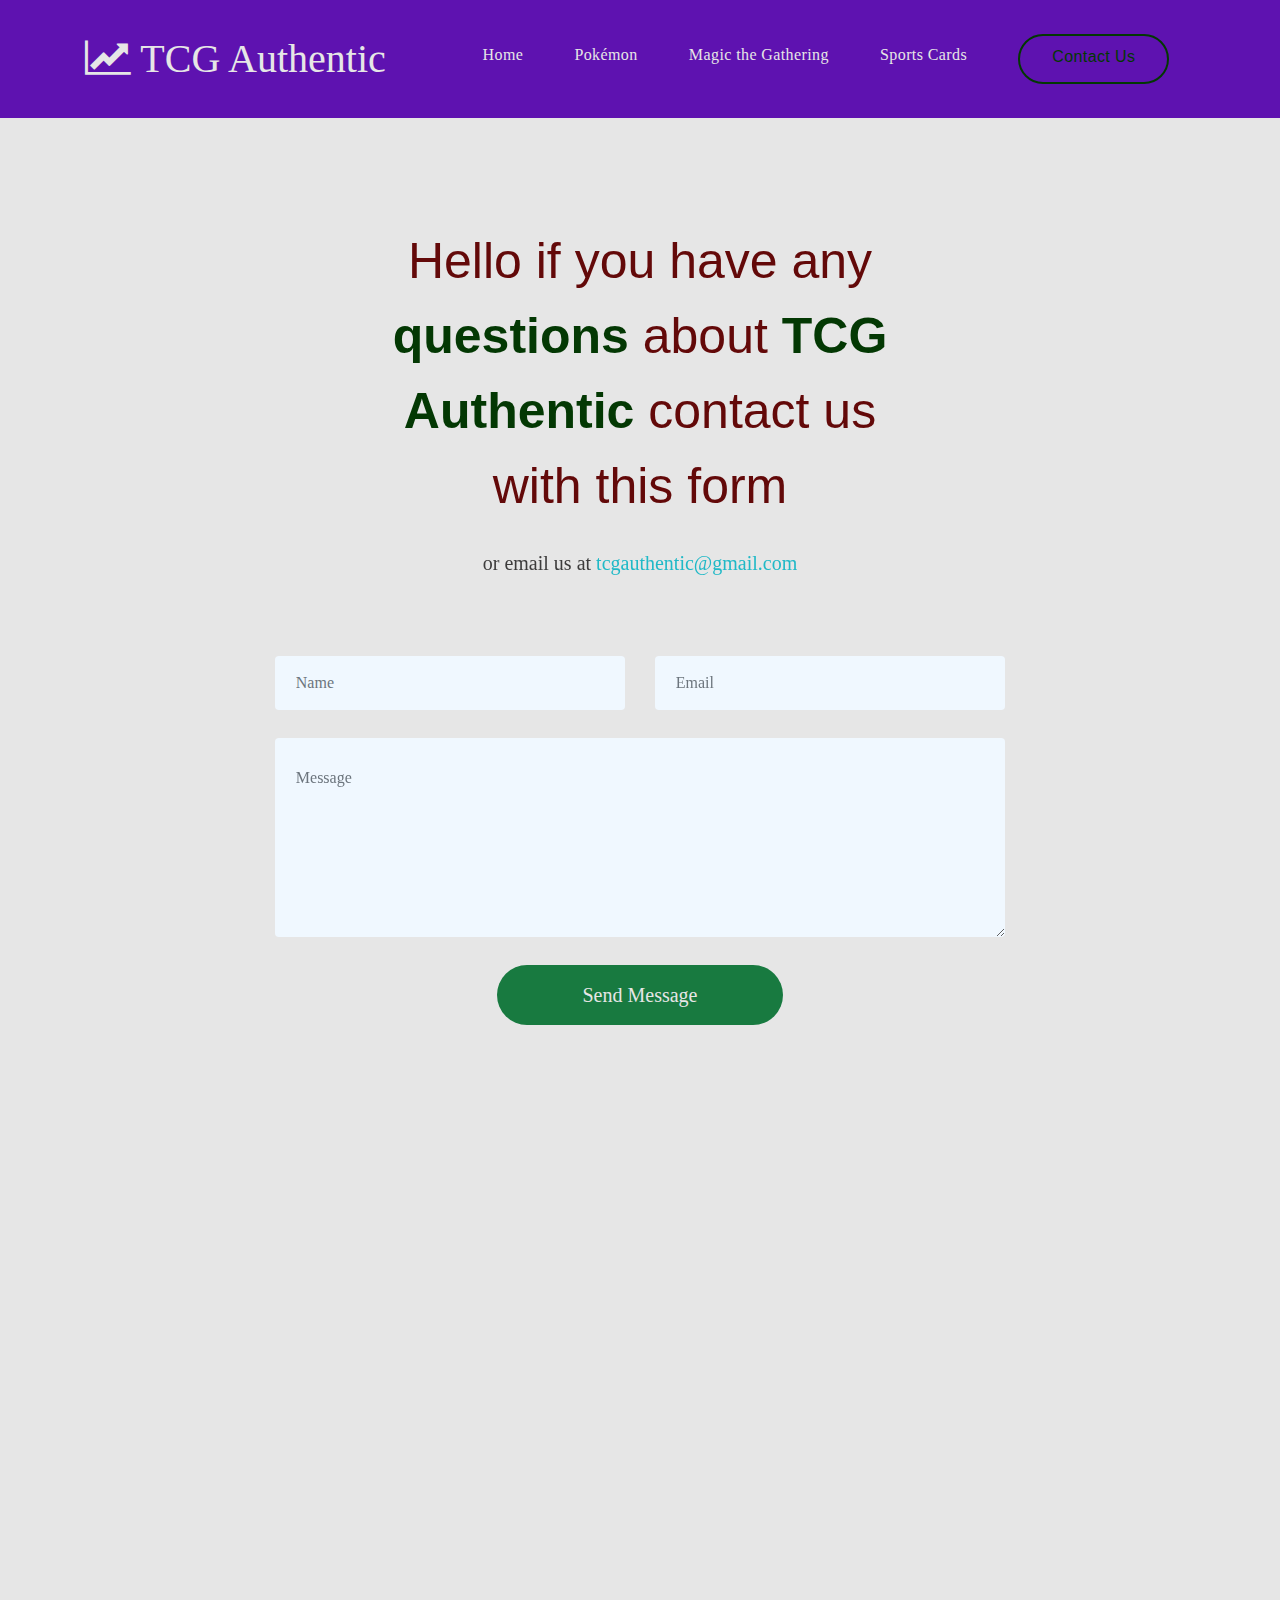
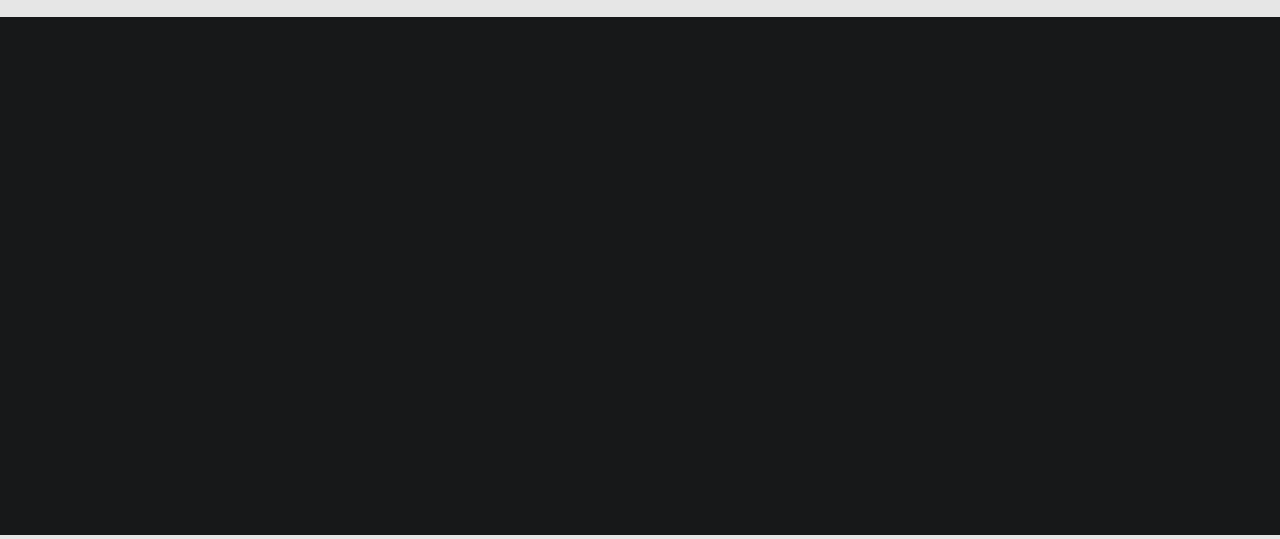
<file: contact.html>
<!DOCTYPE html>
<html lang="en">
<head>

     <title>TCG Authentic</title>
<!--

DIGITAL TREND

https://templatemo.com/tm-538-digital-trend

-->
     <meta charset="UTF-8">
     <meta http-equiv="X-UA-Compatible" content="IE=Edge">
     <meta name="description" content="">
     <meta name="keywords" content="">
     <meta name="author" content="">
     <meta name="viewport" content="width=device-width, initial-scale=1, maximum-scale=1">

     <link rel="stylesheet" href="css/bootstrap.min.css">
     <link rel="stylesheet" href="css/font-awesome.min.css">
     <link rel="stylesheet" href="css/aos.css">
     <link rel="stylesheet" href="css/owl.carousel.min.css">
     <link rel="stylesheet" href="css/owl.theme.default.min.css">

     <!-- MAIN CSS -->
     <link rel="stylesheet" href="css/templatemo-digital-trend.css">

</head>
<body>

     <!-- MENU BAR -->
    <nav class="navbar navbar-expand-lg position-absolute">
        <div class="container">
          <a class="navbar-brand" href="myFunSite.html">
              <i class="fa fa-line-chart"></i>
              TCG Authentic
            </a>

            <button class="navbar-toggler" type="button" data-toggle="collapse" data-target="#navbarNav" aria-controls="navbarNav" aria-expanded="false"
                aria-label="Toggle navigation">
                <span class="navbar-toggler-icon"></span>
            </button>

            <div class="collapse navbar-collapse" id="navbarNav">
              <ul class="navbar-nav ml-auto">
                  <li class="nav-item">
                       <a href="myFunSite.html" class="nav-link smoothScroll">Home</a>
                  </li>
                  <li class="nav-item">
                      <a href="pokemon.html" class="nav-link smoothScroll">Pokémon</a>
                  </li>
                  <li class="nav-item">
                      <a href="magic.html" class="nav-link smoothScroll">Magic the Gathering</a>
                  </li>
                  <li class="nav-item">
                      <a href="sports.html" class="nav-link">Sports Cards</a>
                  </li>
                  <li class="nav-item">
                      <a href="contact.html" class="nav-link contact">Contact Us</a>
                  </li>
              </ul>
          </div>
        </div>
    </nav>


     <!-- CONTACT -->
     <section class="contact section-padding">
          <div class="container">
               <div class="row">

                    <div class="col-lg-6 mx-auto col-md-7 col-12 py-5 mt-5 text-center" data-aos="fade-up">

                      <h1 class="mb-4">Hello if you have any <strong>questions</strong> about <strong>TCG Authentic</strong> contact us with this form</h1>

                      <p>or email us at <a href="mailto:tcgauthentic@gmail.com">tcgauthentic@gmail.com</a></p>
                    </div>

                    <div class="col-lg-8 mx-auto col-md-10 col-12">
                    
                    <!-- Follow https://templatemo.com/contact page to setup your own contact form -->
                    
                      <form action="#" method="post" class="contact-form" data-aos="fade-up" data-aos-delay="300" role="form">
                        <div class="row">
                          <div class="col-lg-6 col-12">
                            <input type="text" class="form-control" name="name" placeholder="Name">
                          </div>

                          <div class="col-lg-6 col-12">
                            <input type="email" class="form-control" name="email" placeholder="Email">
                          </div>

                          <div class="col-lg-12 col-12">
                            <textarea class="form-control" rows="6" name="message" placeholder="Message"></textarea>
                          </div>

                          <div class="col-lg-5 mx-auto col-7">
                            <button type="submit" class="form-control" id="submit-button" name="submit">Send Message</button>
                          </div>
                        </div>

                      </form>
                    </div>

               </div>
          </div>
     </section>

<!-- How to change your own map point
	1. Go to Google Maps
	2. Click on your location point
	3. Click "Share" and choose "Embed map" tab
	4. Copy only URL and paste it within the src="" field below
-->
<div class="google-map" data-aos="zoom-in">
  <iframe src="https://www.google.com/maps/embed?pb=!1m14!1m8!1m3!1d10747.11641603363!2d-122.09256304390259!3d47.66928750088387!3m2!1i1024!2i768!4f13.1!3m3!1m2!1s0x0%3A0x287cce2b3c04cc46!2sUnited%20States%20Postal%20Service!5e0!3m2!1sen!2sus!4v1611801221259!5m2!1sen!2sus" width="600" height="450" frameborder="0" style="border:0;" allowfullscreen="" aria-hidden="false" tabindex="0"></iframe>
</div>



     <footer class="site-footer">
      <div class="container">
        <div class="row">

          <div class="col-lg-5 mx-lg-auto col-md-8 col-10">
            <h1 class="text-white" data-aos="fade-up" data-aos-delay="100">We sell authentic <strong>cards</strong> only.</h1>
          </div>

          <div class="col-lg-3 col-md-6 col-12" data-aos="fade-up" data-aos-delay="200">
            <h4 class="my-4">Contact Info</h4>

            <p class="mb-1">
              <i class="fa fa-phone mr-2 footer-icon"></i> 
              425-753-9889
            </p>

            <p>
              <a href="#">
                <i class="fa fa-envelope mr-2 footer-icon"></i>
                tcgauthentic@gmail.com
              </a>
            </p>
          </div>

          <div class="col-lg-3 col-md-6 col-12" data-aos="fade-up" data-aos-delay="300">
            <h4 class="my-4">Return Location</h4>

            <p class="mb-1">
              <i class="fa fa-home mr-2 footer-icon"></i> 
              7241 185th Ave NE, Redmond, WA 98052
            </p>
          </div>

          <div class="col-lg-4 mx-lg-auto text-center col-md-8 col-12" data-aos="fade-up" data-aos-delay="400">
            <p class="copyright-text">Copyright &copy; 2021 TCG Authentic
            <br>
          </div>

          <div class="col-lg-4 mx-lg-auto col-md-6 col-12" data-aos="fade-up" data-aos-delay="500">
            
          </div>

        </div>
      </div>
    </footer>


     <!-- SCRIPTS -->
     <script src="js/jquery.min.js"></script>
     <script src="js/bootstrap.min.js"></script>
     <script src="js/aos.js"></script>
     <script src="js/owl.carousel.min.js"></script>
     <script src="js/custom.js"></script>

</body>
</html>
</file>
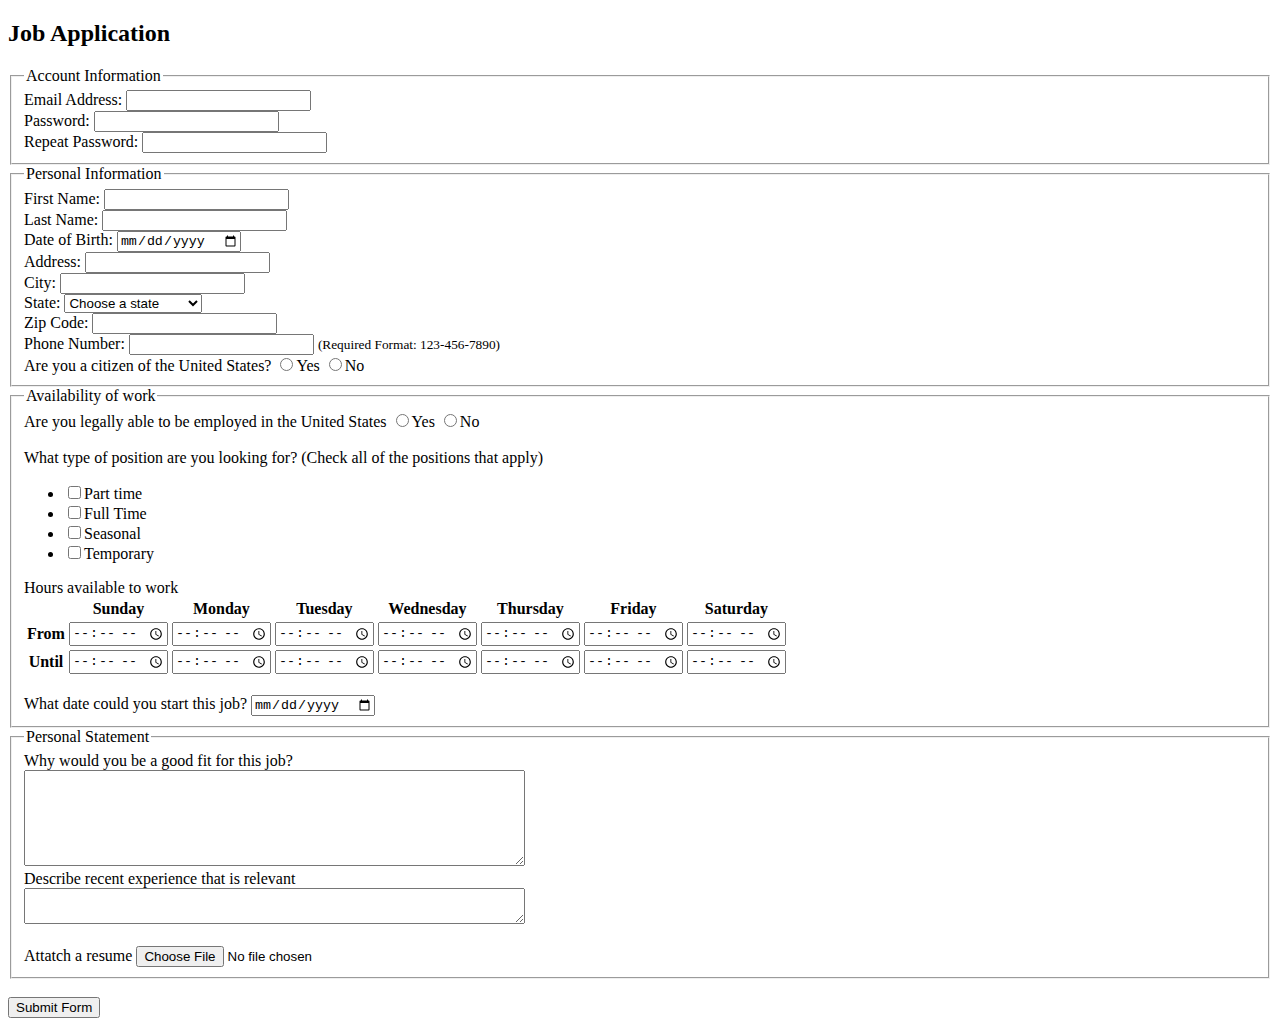
<file: jobApplicationForm.html>
<!DOCTYPE html>
<html>
    <head>
        <meta charset="utf-8">
        <title>Job Application</title>
    </head>

<body>
    <h2>Job Application</h2>

<form action="http://gclass.alexburner.com/formtest.php" method="post">
    <fieldset>
         <legend>Account Information</legend>
         <div class="field">
            <label>Email Address:</label>
            <input type="text" name="email">
        </div>

        <div class="field">
            <label>Password:</label>
            <input type="password" name="password">
        </div>

        <div class="field">
            <label>Repeat Password:</label>
            <input type="password" name="password_r">
        </div>
    </fieldset>
    
    <fieldset>
        <legend>Personal Information</legend>
        <div class="field">
            <label>First Name:</label>
            <input type="text" name="firstName">
        </div>

        <div class="field">
            <label>Last Name:</label>
            <input type="text" name="lastName">
        </div>

        <div class="field">
            <label>Date of Birth:</label>
            <input type="date" id="dateOfBirth" name="dateOfBirth">
        </div>

        <div class="field">
            <label>Address:</label>
            <input type="text" name="address">
        </div>
        <div class="field">
            <label>City:</label>
            <input type="text" name="city">
        </div>

        <div class="field">
            <label>State:</label>
            <select name="state">
                <option value="" selected="true">Choose a state</option>
                <option value="AL">Alabama</option>
                <option value="AK">Alaska</option>
                <option value="AZ">Arizona</option>
                <option value="AR">California</option>
                <option value="CO">Colorado</option>
                <option value="CT">Connecticut</option>
                <option value="DE">Delaware</option>
                <option value="DC">District of Columbia</option>
                <option value="FL">Florida</option>
                <option value="GA">Georgia</option>
                <option value="HI">Hawaii</option>
                <option value="ID">Idaho</option>
                <option value="IL">Illinois</option>
                <option value="IN">Indiana</option>
                <option value="IA">Iowa</option>
                <option value="KS">Kansas</option>
                <option value="KY">Kentucky</option>
                <option value="LA">Louisiana</option>
                <option value="ME">Maine</option>
                <option value="MD">Maryland</option>
                <option value="MA">Massachusetts</option>
                <option value="MI">Michigan</option>
                <option value="MN">Minnesota</option>
                <option value="MS">Mississippi</option>
                <option value="MO">Missouri</option>
                <option value="MT">Montana</option>
                <option value="NE">Nebraska</option>
                <option value="NV">Nevada</option>
                <option value="NH">New Hampshire</option>
                <option value="NJ">New Jersey</option>
                <option value="NM">New Mexico</option>
                <option value="NY">New York</option>
                <option value="NC">North Carolina</option>
                <option value="ND">North Dakota</option>
                <option value="OH">Ohio</option>
                <option value="OK">Oklahoma</option>
                <option value="OR">Oregon</option>
                <option value="PA">Pennslyvania</option>
                <option value="RI">Rhode Island</option>
                <option value="SC">South Carolina</option>
                <option value="SD">South Dakota</option>
                <option value="TN">Tennessee</option>
                <option value="TX">Texas</option>
                <option value="UT">Utah</option>
                <option value="VT">Vermont</option>
                <option value="VA">Virginia</option>
                <option value="WA">Washington</option>
                <option value="WV">West Virginia</option>
                <option value="WI">Wisconsin</option>
                <option value="WY">Wyoming</option>
            </select>
        </div>

        <div class="field">
            <label>Zip Code:</label>
            <input type="text" name="zip">
        </div>

        <div class="field">
            <label>Phone Number:</label>
            <input type="tel" id="phone" name="phone"
            pattern="[0-9]{3}-[0-9]{3}-[0-9]{4}"
            required>
            <small>(Required Format: 123-456-7890)</small>
        </div>

        <div class="field">
            <label>Are you a citizen of the United States?</label>
            <input type="radio" id="answerOfCitizenship" name="answerOfCitizenship" value="yes">Yes <input type="radio" id="answerOfCitizenship" name="answerOfCitizenship">No
        </div>
                
    </fieldset>

    <fieldset>
        <legend>Availability of work</legend>
        <div class="field">
            <label>Are you legally able to be employed in the United States</label>
            <input type="radio" name="legal" value="yes">Yes
            <input type="radio" name="legal" value="no">No
        </div>

        <br>

        <div class="field">
            <label> What type of position are you looking for? (Check all of the positions that apply)</label>
            <ul>
                <li><input type="checkbox" name="positionPT" value="partTime">Part time</li>
                <li><input type="checkbox" name="positionFT" value="fullTime">Full Time</li>
                <li><input type="checkbox" name="positionSL" value="seasonal">Seasonal</li>
                <li><input type="checkbox" name="postionTP" value="temporary">Temporary</li>
            </ul>
        </div>

        <div class="field">
            <label>Hours available to work</label>
            <table>
                <tr>
                    <td></td>
                    <th>Sunday</th>
                    <th>Monday</th>
                    <th>Tuesday</th>
                    <th>Wednesday</th>
                    <th>Thursday</th>
                    <th>Friday</th>
                    <th>Saturday</th>
                </tr>
                <tr>
                    <th>From</th>
                        <td><input type="time" size="5" name="sundayFrom"></td>
                        <td><input type="time" size="5" name="mondayFrom"></td>
                        <td><input type="time" size="5" name="tuesdayFrom"></td>
                        <td><input type="time" size="5" name="wednesdayFrom"></td>
                        <td><input type="time" size="5" name="thursdayFrom"></td>
                        <td><input type="time" size="5" name="fridayFrom"></td>
                        <td><input type="time" size="5" name="saturdayFrom"></td>
                </tr>
                <tr>
                    <th>Until</th>
                        <td><input type="time" size="5" name="sundayUntil"></td>
                        <td><input type="time" size="5" name="mondayUntil"></td>
                        <td><input type="time" size="5" name="tuesdayUntil"></td>
                        <td><input type="time" size="5" name="wednesdayUntil"></td>
                        <td><input type="time" size="5" name="thursdayUntil"></td>
                        <td><input type="time" size="5" name="fridayUntil"></td>
                        <td><input type="time" size="5" name="saturdayFrom"></td>
                </tr>
            </table>
        </div>

        <br>

        <div class="field">
            <label>What date could you start this job?</label>
            <input type="date" id="startDate" value="startDate">
        </div>

    </fieldset>

    <fieldset>
        <legend>Personal Statement</legend>
        <div class="field">
            <label>Why would you be a good fit for this job?</label>
            <br>
            <textarea name="jobFit" rows="6" cols="60"></textarea>
        </div>
        <div class="field">
            <label>Describe recent experience that is relevant</label>
            <br>
            <textarea name="project" row="6" cols="60"></textarea>
        </div>
        <br>
        <div class="field"></div>
            <label>Attatch a resume</label>
            <input type="file" id="resume" name="resume">
    </fieldset>

    <br>

    <input type="submit" value="Submit Form">

</form>
</body>
</html>
</file>
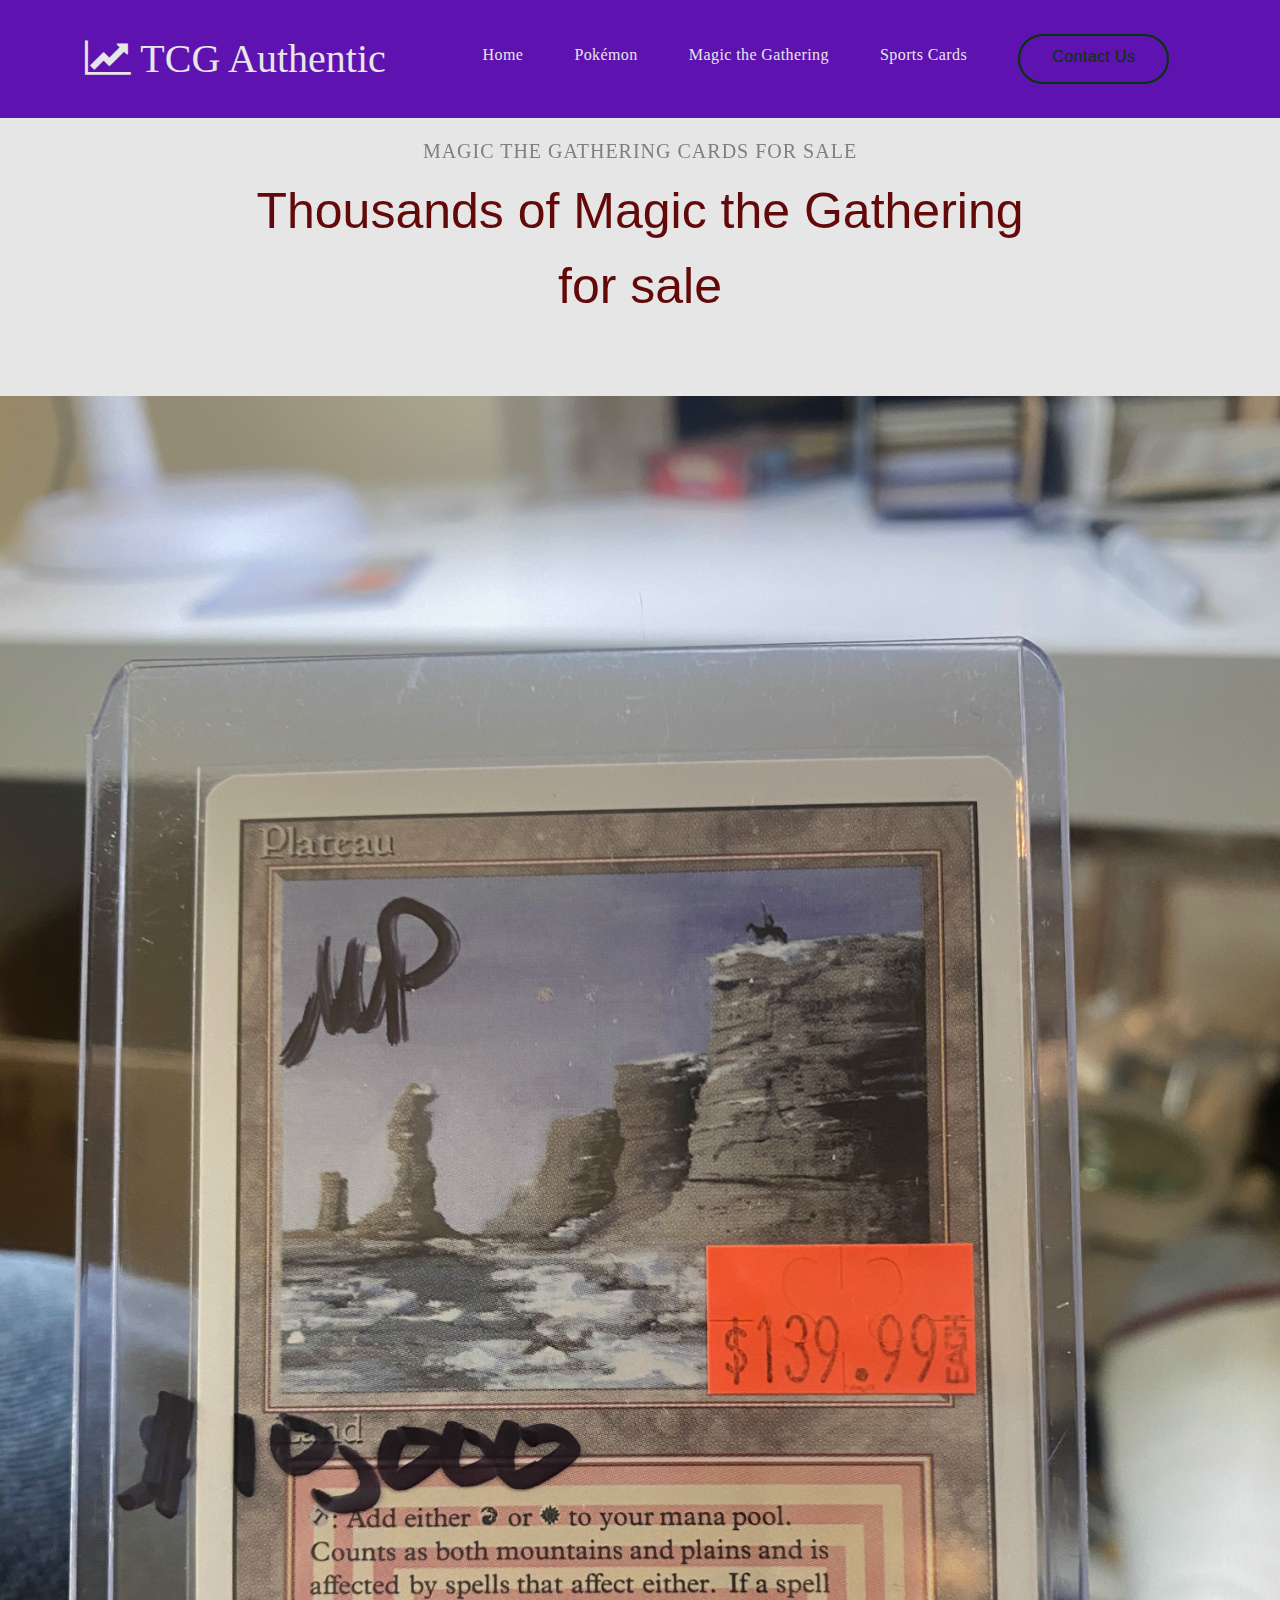
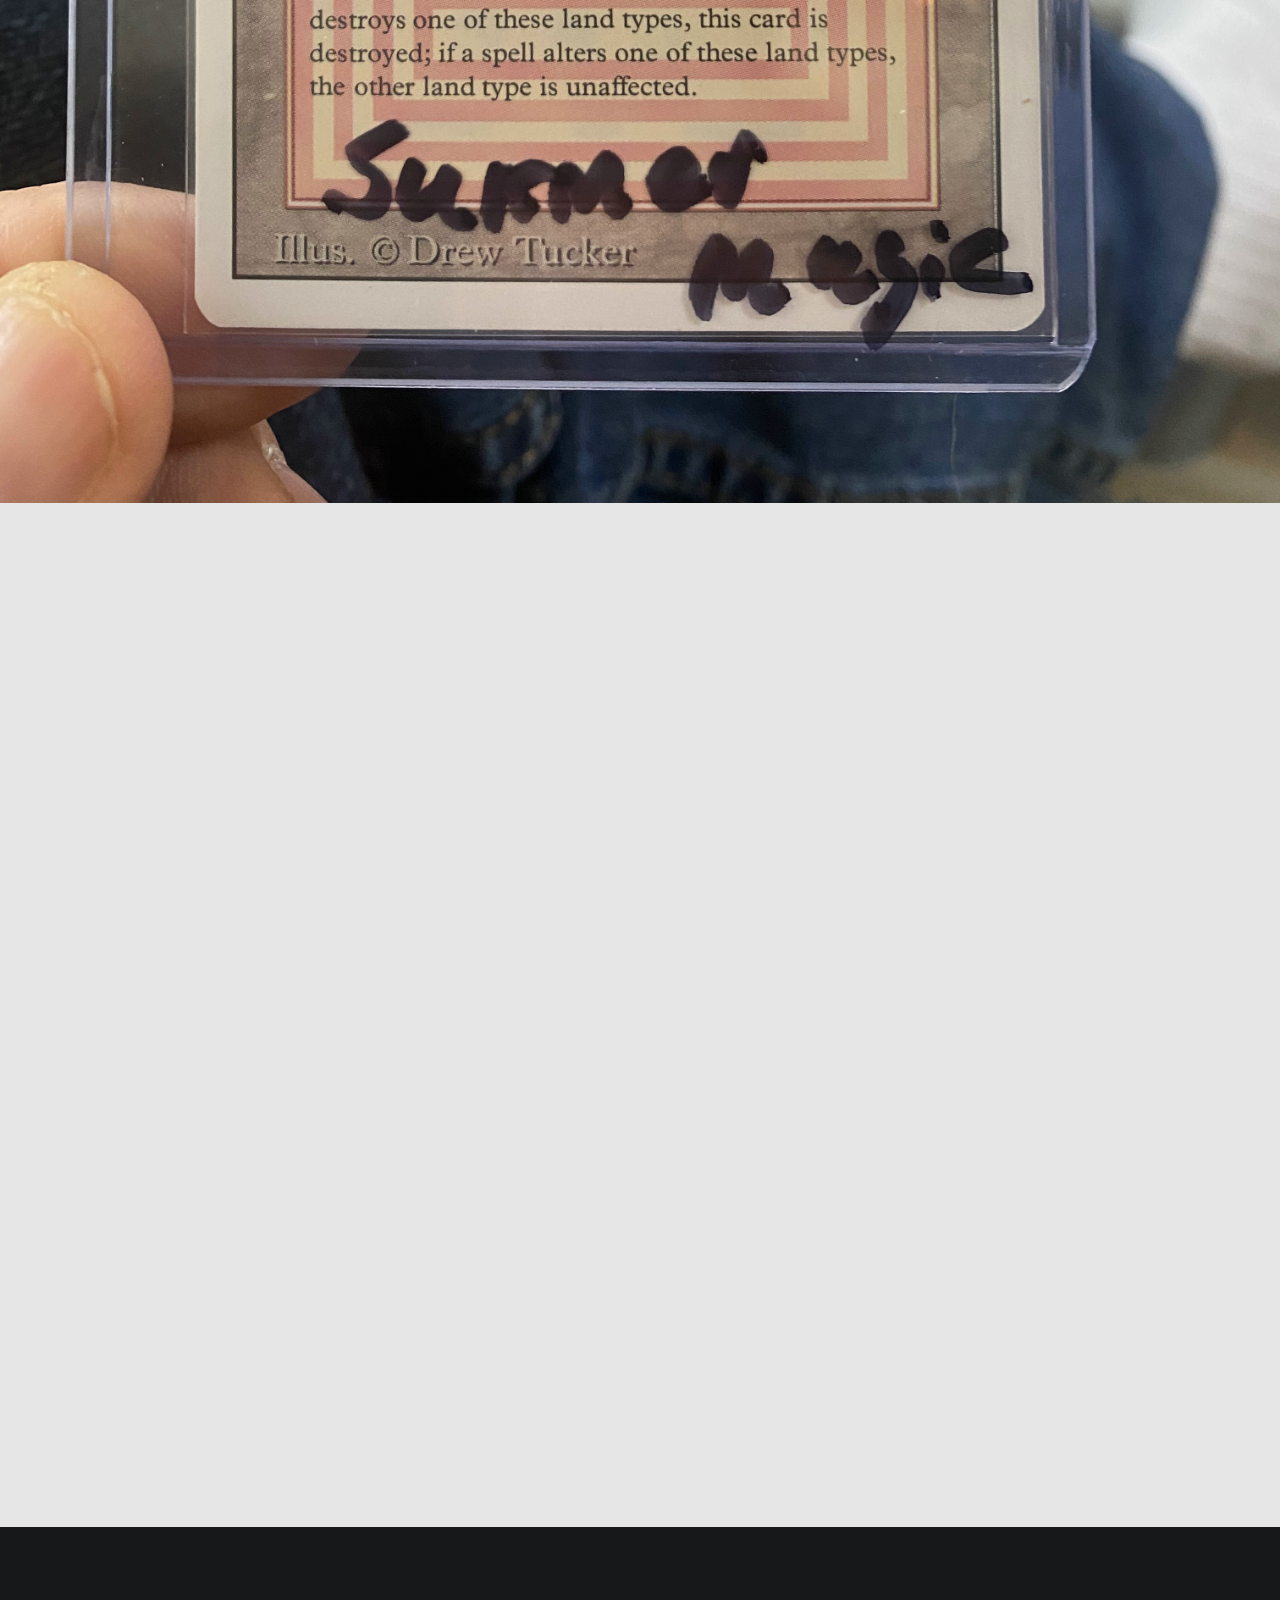
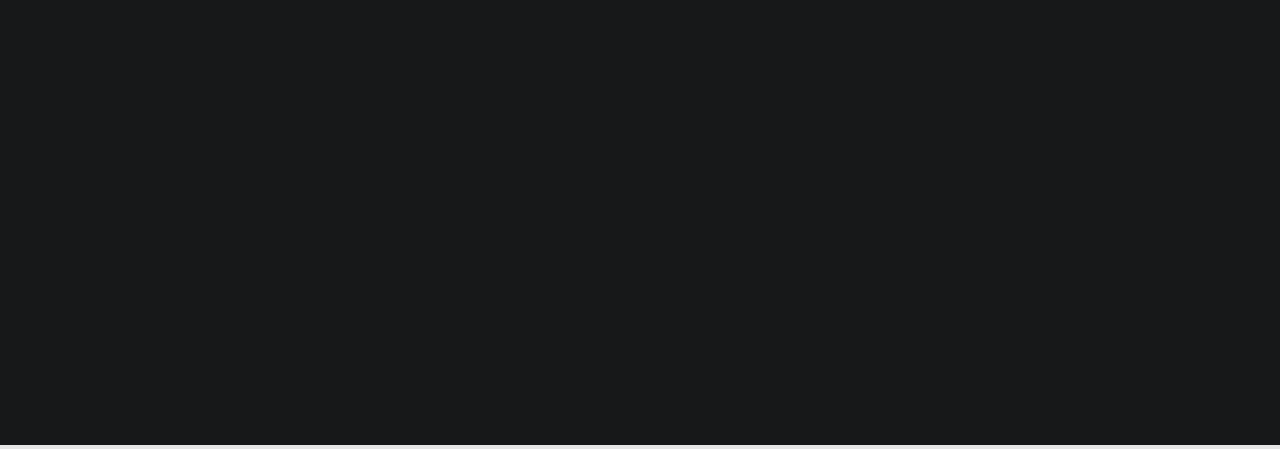
<file: magic.html>
<!DOCTYPE html>
<html lang="en">
<head>

     <title>TCG Authentic</title>
<!--

DIGITAL TREND

https://templatemo.com/tm-538-digital-trend

-->
     <meta charset="UTF-8">
     <meta http-equiv="X-UA-Compatible" content="IE=Edge">
     <meta name="description" content="">
     <meta name="keywords" content="">
     <meta name="author" content="">
     <meta name="viewport" content="width=device-width, initial-scale=1, maximum-scale=1">

     <link rel="stylesheet" href="css/bootstrap.min.css">
     <link rel="stylesheet" href="css/font-awesome.min.css">
     <link rel="stylesheet" href="css/aos.css">
     <link rel="stylesheet" href="css/owl.carousel.min.css">
     <link rel="stylesheet" href="css/owl.theme.default.min.css">

     <!-- MAIN CSS -->
     <link rel="stylesheet" href="css/templatemo-digital-trend.css">

</head>
<body>

     <!-- MENU BAR -->
    <nav class="navbar navbar-expand-lg position-absolute">
        <div class="container">
          <a class="navbar-brand" href="myFunSite.html">
              <i class="fa fa-line-chart"></i>
              TCG Authentic
            </a>

            <button class="navbar-toggler" type="button" data-toggle="collapse" data-target="#navbarNav" aria-controls="navbarNav" aria-expanded="false"
                aria-label="Toggle navigation">
                <span class="navbar-toggler-icon"></span>
            </button>

            <div class="collapse navbar-collapse" id="navbarNav">
                <ul class="navbar-nav ml-auto">
                    <li class="nav-item">
                         <a href="myFunSite.html" class="nav-link smoothScroll">Home</a>
                    </li>
                    <li class="nav-item">
                        <a href="pokemon.html" class="nav-link smoothScroll">Pokémon</a>
                    </li>
                    <li class="nav-item">
                        <a href="magic.html" class="nav-link smoothScroll">Magic the Gathering</a>
                    </li>
                    <li class="nav-item">
                        <a href="sports.html" class="nav-link">Sports Cards</a>
                    </li>
                    <li class="nav-item">
                        <a href="contact.html" class="nav-link contact">Contact Us</a>
                    </li>
                </ul>
            </div>
        </div>
    </nav>


     <!-- PROJECT DETAIL -->
     <section class="project-detail section-padding-half">
        <div class="container">
             <div class="row">

                  <div class="col-lg-9 mx-auto col-md-10 col-12 mt-lg-5 text-center" data-aos="fade-up">
                    <br>
                    <h4>Magic The Gathering cards for sale</h4>

                    <h1>Thousands of Magic the Gathering for sale</h1>
                  </div>
             </div>
        </div>
   </section>

   <div class="full-image text-center" data-aos="zoom-in">
     <img src="Magic.jpg" class="img-fluid" alt="Magic">
   </div>

   <!-- PROJECT DETAIL -->
   <section class="project-detail section-padding">
        <div class="container">
             <div class="row">

                <div class="col-lg-6 col-md-6 col-12 mb-5">

                    <img src="Magic.jpg" class="img-fluid" alt="Magic" data-aos="fade-up">
                  </div>

                  <div class="col-lg-5 col-md-6 mr-lg-auto mt-lg-5 col-12" data-aos="fade-up" data-aos-delay="200">

                    <h2>Magic The Gathering cards that are authentic are sold on TCG Authentic</h2>

                    <p class="mt-3 mb-4">All of our Magic the Gathering cards are:</p>

                    <ul class="list-detail">
                      <li><span>Authentic</span></li>
                      <li><span>High Condition</span></li>
                      <li><span>Rare</span></li>
                      <li><span>Great Value</span></li>
                    </ul>
                  </div>
             </div>
    </section>


     <footer class="site-footer">
        <div class="container">
          <div class="row">
  
            <div class="col-lg-5 mx-lg-auto col-md-8 col-10">
              <h1 class="text-white" data-aos="fade-up" data-aos-delay="100">We sell authentic <strong>cards</strong> only.</h1>
            </div>
  
            <div class="col-lg-3 col-md-6 col-12" data-aos="fade-up" data-aos-delay="200">
              <h4 class="my-4">Contact Info</h4>
  
              <p class="mb-1">
                <i class="fa fa-phone mr-2 footer-icon"></i> 
                425-753-9889
              </p>
  
              <p>
                <a href="#">
                  <i class="fa fa-envelope mr-2 footer-icon"></i>
                  tcgauthentic@gmail.com
                </a>
              </p>
            </div>
  
            <div class="col-lg-3 col-md-6 col-12" data-aos="fade-up" data-aos-delay="300">
              <h4 class="my-4">Return Location</h4>
  
              <p class="mb-1">
                <i class="fa fa-home mr-2 footer-icon"></i> 
                7241 185th Ave NE, Redmond, WA 98052
              </p>
            </div>
  
            <div class="col-lg-4 mx-lg-auto text-center col-md-8 col-12" data-aos="fade-up" data-aos-delay="400">
              <p class="copyright-text">Copyright &copy; 2021 TCG Authentic
              <br>
            </div>
  
            <div class="col-lg-4 mx-lg-auto col-md-6 col-12" data-aos="fade-up" data-aos-delay="500">
              
            </div>
  
          </div>
        </div>
      </footer>


     <!-- SCRIPTS -->
     <script src="js/jquery.min.js"></script>
     <script src="js/bootstrap.min.js"></script>
     <script src="js/aos.js"></script>
     <script src="js/owl.carousel.min.js"></script>
     <script src="js/custom.js"></script>

</body>
</html>
</file>
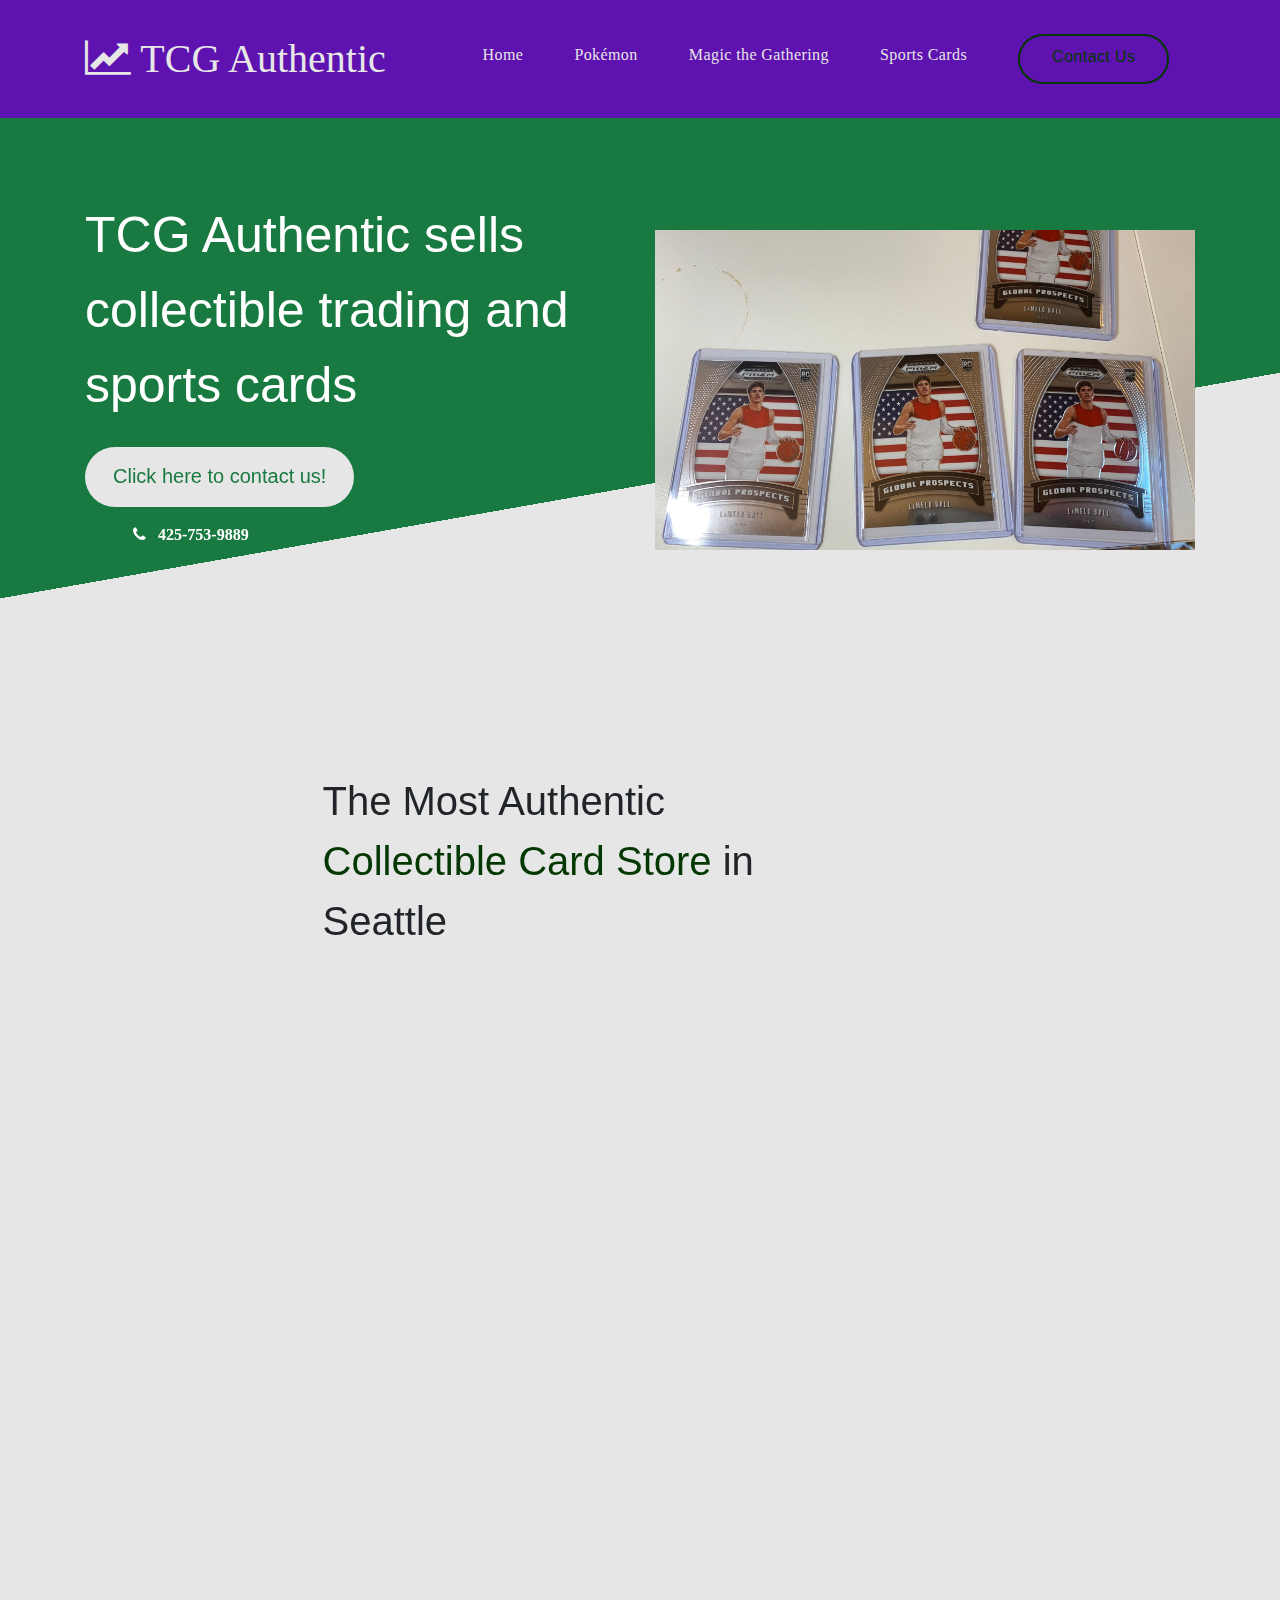
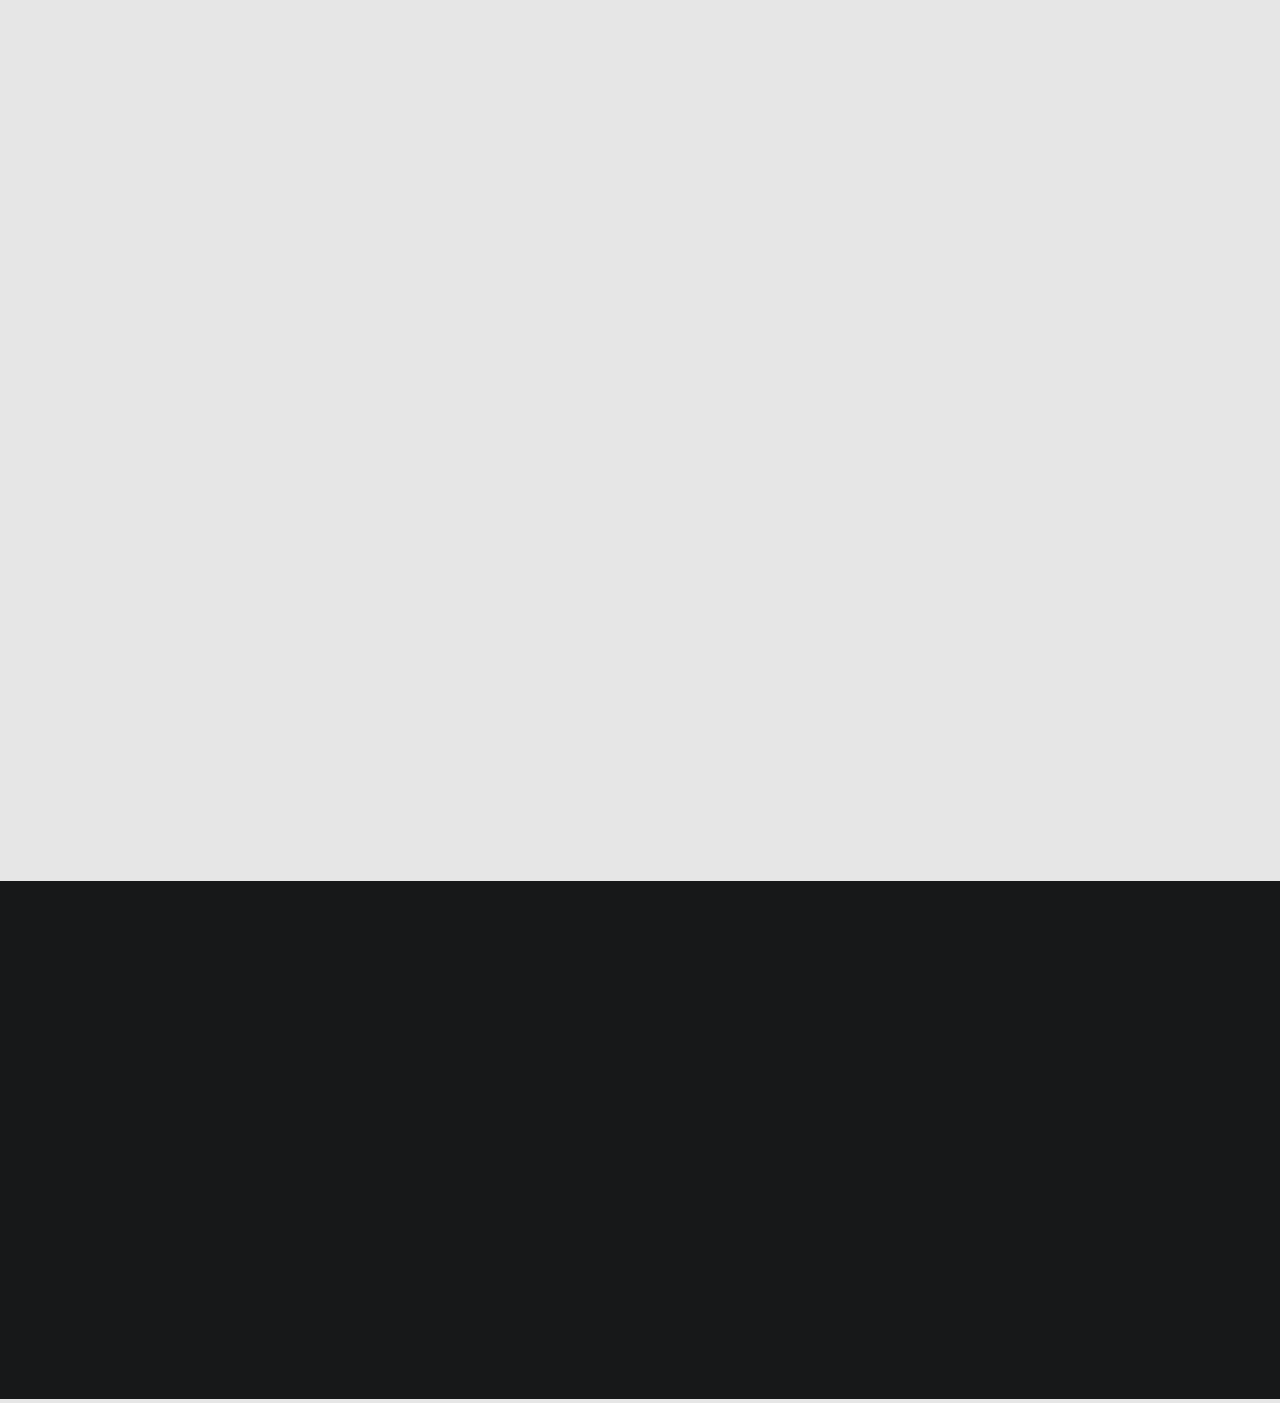
<file: myFunSite.html>
<!DOCTYPE html>
<html lang="en">
<head>

     <title>TCG Authentic</title>
<!--

DIGITAL TREND

https://templatemo.com/tm-538-digital-trend

-->
     <meta charset="UTF-8">
     <meta http-equiv="X-UA-Compatible" content="IE=Edge">
     <meta name="description" content="">
     <meta name="keywords" content="">
     <meta name="author" content="">
     <meta name="viewport" content="width=device-width, initial-scale=1, maximum-scale=1">

     <link rel="stylesheet" href="css/bootstrap.min.css">
     <link rel="stylesheet" href="css/font-awesome.min.css">
     <link rel="stylesheet" href="css/aos.css">
     <link rel="stylesheet" href="css/owl.carousel.min.css">
     <link rel="stylesheet" href="css/owl.theme.default.min.css">

     <!-- MAIN CSS -->
     <link rel="stylesheet" href="css/templatemo-digital-trend.css">

</head>
<body>

     <!-- MENU BAR -->
    <nav class="navbar navbar-expand-lg">
        <div class="container">
            <a class="navbar-brand" href="myFunSite.html">
              <i class="fa fa-line-chart"></i>
              TCG Authentic
            </a>

            <button class="navbar-toggler" type="button" data-toggle="collapse" data-target="#navbarNav" aria-controls="navbarNav" aria-expanded="false"
                aria-label="Toggle navigation">
                <span class="navbar-toggler-icon"></span>
            </button>

            <div class="collapse navbar-collapse" id="navbarNav">
                <ul class="navbar-nav ml-auto">
                    <li class="nav-item">
                         <a href="myFunSite.html" class="nav-link smoothScroll">Home</a>
                    </li>
                    <li class="nav-item">
                        <a href="pokemon.html" class="nav-link smoothScroll">Pokémon</a>
                    </li>
                    <li class="nav-item">
                        <a href="magic.html" class="nav-link smoothScroll">Magic the Gathering</a>
                    </li>
                    <li class="nav-item">
                        <a href="sports.html" class="nav-link">Sports Cards</a>
                    </li>
                    <li class="nav-item">
                        <a href="contact.html" class="nav-link contact">Contact Us</a>
                    </li>
                </ul>
            </div>
        </div>
    </nav>


     <!-- HERO -->
     <section class="hero hero-bg d-flex justify-content-center align-items-center">
               <div class="container">
                    <div class="row">

                        <div class="col-lg-6 col-md-10 col-12 d-flex flex-column justify-content-center align-items-center">
                              <div class="hero-text">

                                   <h1 class="text-white" data-aos="fade-up">TCG Authentic sells collectible trading and sports cards</h1>

                                   <a href="contact.html" class="custom-btn btn-bg btn mt-3" data-aos="fade-up" data-aos-delay="100">Click here to contact us!</a>

                                   <strong class="d-block py-3 pl-5 text-white" data-aos="fade-up" data-aos-delay="200"><i class="fa fa-phone mr-2"></i> 425-753-9889</strong>
                              </div>
                        </div>

                        <div class="col-lg-6 col-12">
                          <div class="hero-image" data-aos="fade-up" data-aos-delay="300">

                            <img src="lamelo.jpg" class="img-fluid" alt="lamelo">
                          </div>
                        </div>

                    </div>
               </div>
     </section>


     <!-- ABOUT -->
     <section class="about section-padding pb-0" id="about">
          <div class="container">
               <div class="row">

                    <div class="col-lg-7 mx-auto col-md-10 col-12">
                         <div class="about-info">

                              <h2 class="mb-4" data-aos="fade-up">The Most Authentic <strong>Collectible Card Store</strong> in Seattle</h2>

                              <p class="mb-0" data-aos="fade-up">TCG Authentic sells collectible Pokémon, Magic the Gathering, and Sports Cards.
                              <br><br>Every <strong>card</strong> sold on TCG Authentic is real and is high condition.</p>
                         </div>
                         <br>
                         <div class="about-image" data-aos="fade-up" data-aos-delay="200">

                          <img src="blasterbox.jpg" class="img-fluid" alt="blasterbox">
                        </div>
                    </div>

               </div>
          </div>
     </section>

     <!-- TESTIMONIAL -->
     <section class="testimonial section-padding">
          <div class="container">
               <div class="row">

                    <div class="col-lg-6 col-md-5 col-12">
                        <div class="contact-image" data-aos="fade-up">

                          <img src="Cooper.JPG" class="img-fluid" alt="website">
                        </div>
                    </div>

                    <div class="col-lg-6 col-md-7 col-12">
                      <h4 class="my-5 pt-3" data-aos="fade-up" data-aos-delay="100">Customer Testimonials</h4>

                      <div class="quote" data-aos="fade-up" data-aos-delay="200"></div>

                      <h2 class="mb-4" data-aos="fade-up" data-aos-delay="300">TCG Authentic sold authentic cards that were all graded. I can trusted TCG Authentic to deliver the cards that purchased and they were delivered within a week</h2>

                      <p data-aos="fade-up" data-aos-delay="400">
                        <strong>Cooper Arons</strong>

                        <span class="mx-1">/</span>

                        <small>Customer of TCG Authentic</small>
                      </p>
                    </div>

               </div>
          </div>
     </section>


    <footer class="site-footer">
      <div class="container">
        <div class="row">

          <div class="col-lg-5 mx-lg-auto col-md-8 col-10">
            <h1 class="text-white" data-aos="fade-up" data-aos-delay="100">We sell authentic <strong>cards</strong> only.</h1>
          </div>

          <div class="col-lg-3 col-md-6 col-12" data-aos="fade-up" data-aos-delay="200">
            <h4 class="my-4">Contact Info</h4>

            <p class="mb-1">
              <i class="fa fa-phone mr-2 footer-icon"></i> 
              425-753-9889
            </p>

            <p>
              <a href="#">
                <i class="fa fa-envelope mr-2 footer-icon"></i>
                tcgauthentic@gmail.com
              </a>
            </p>
          </div>

          <div class="col-lg-3 col-md-6 col-12" data-aos="fade-up" data-aos-delay="300">
            <h4 class="my-4">Return Location</h4>

            <p class="mb-1">
              <i class="fa fa-home mr-2 footer-icon"></i> 
              7241 185th Ave NE, Redmond, WA 98052
            </p>
          </div>

          <div class="col-lg-4 mx-lg-auto text-center col-md-8 col-12" data-aos="fade-up" data-aos-delay="400">
            <p class="copyright-text">Copyright &copy; 2021 TCG Authentic
            <br>
          </div>

          <div class="col-lg-4 mx-lg-auto col-md-6 col-12" data-aos="fade-up" data-aos-delay="500">
            
          </div>

        </div>
      </div>
    </footer>


     <!-- SCRIPTS -->
     <script src="js/jquery.min.js"></script>
     <script src="js/bootstrap.min.js"></script>
     <script src="js/aos.js"></script>
     <script src="js/owl.carousel.min.js"></script>
     <script src="js/smoothscroll.js"></script>
     <script src="js/custom.js"></script>

</body>
</html>
</file>
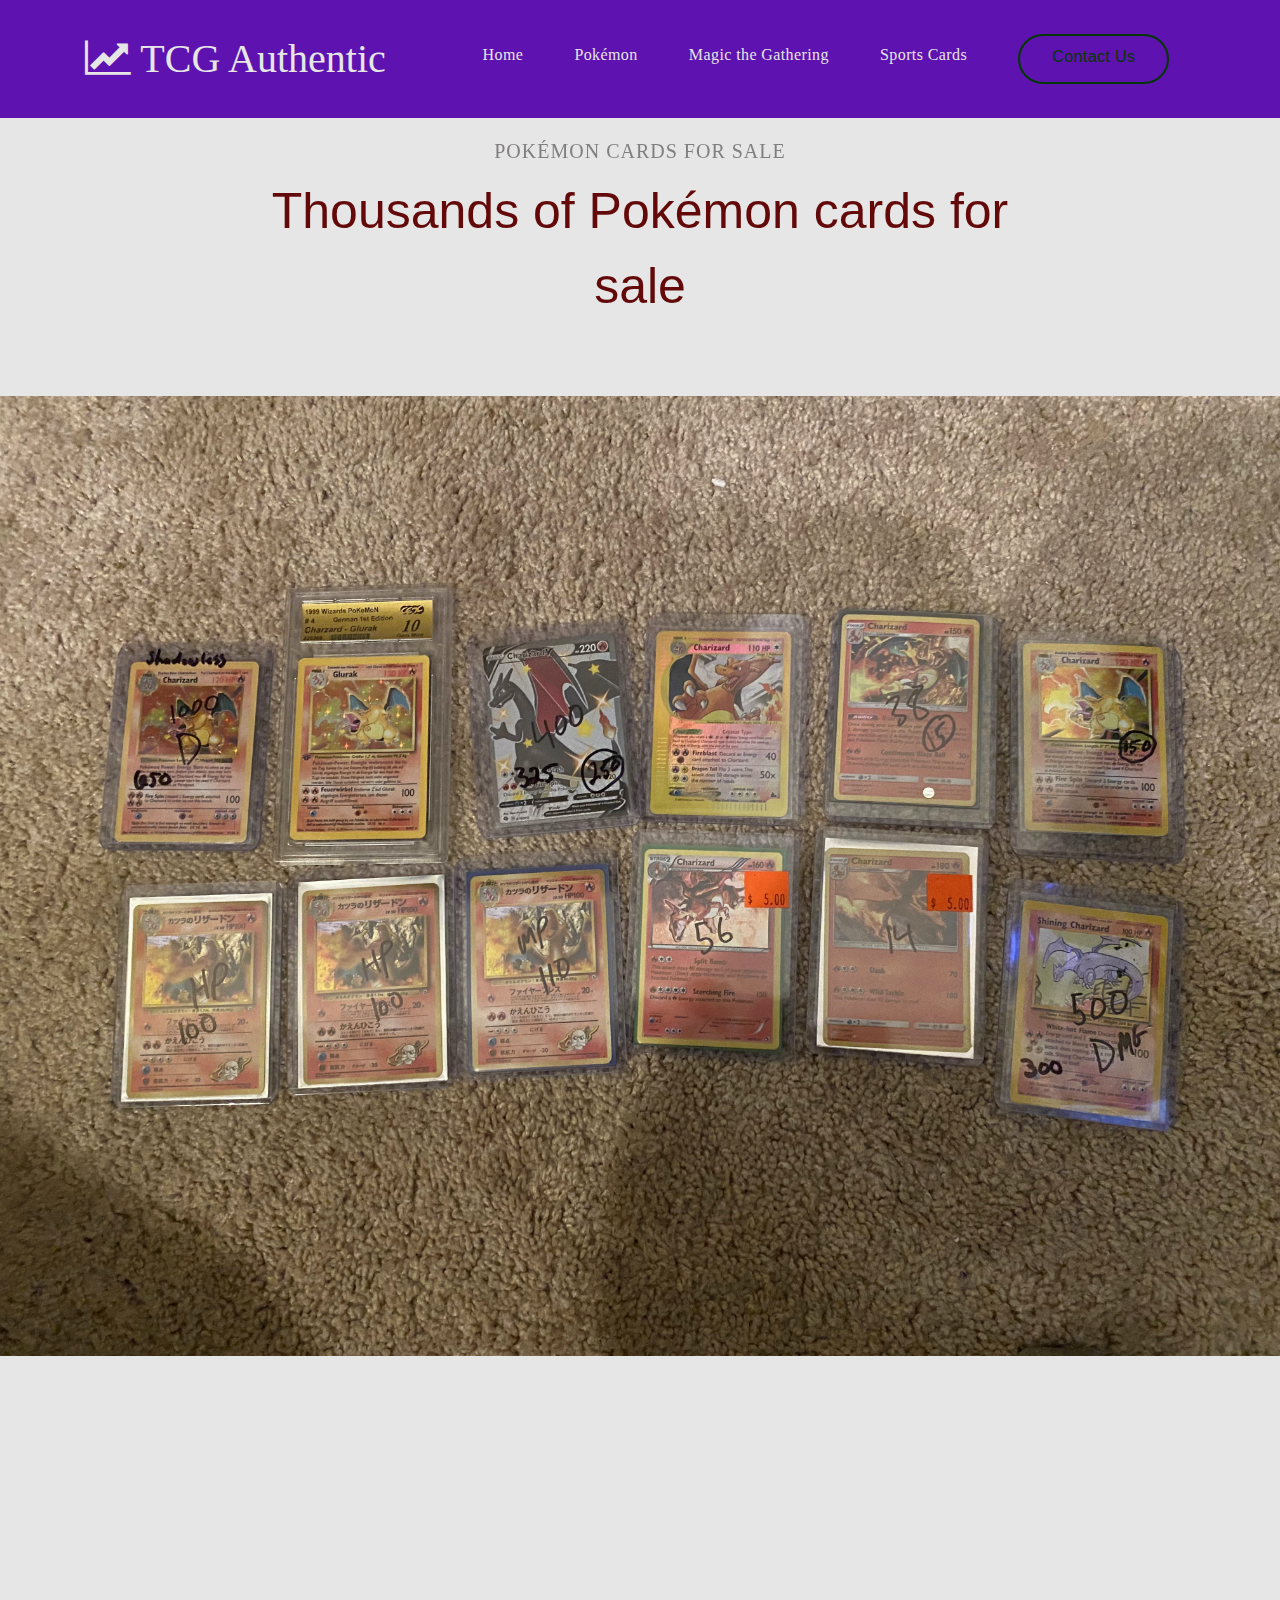
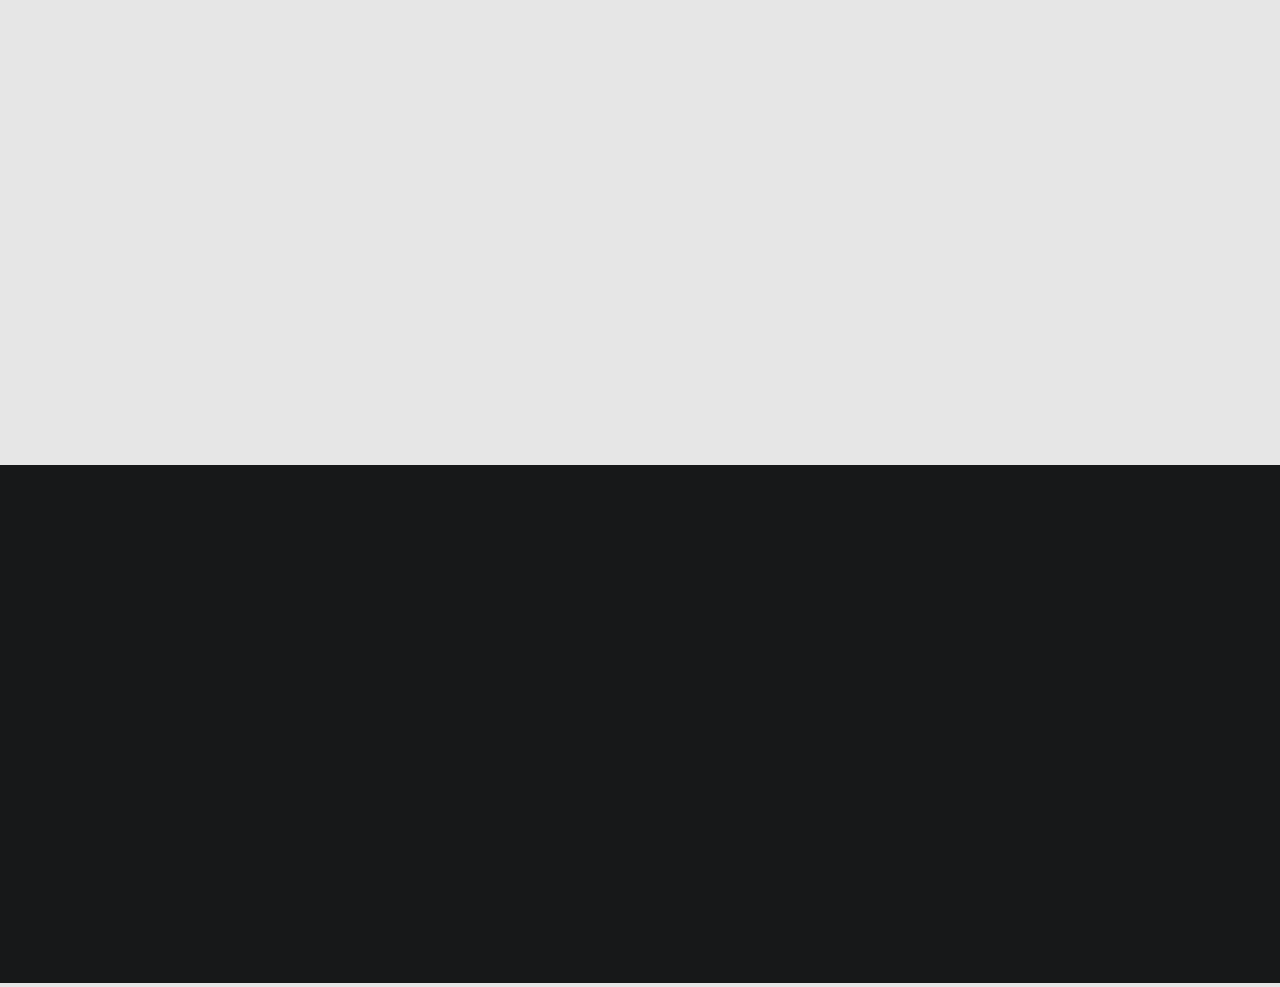
<file: pokemon.html>
<!DOCTYPE html>
<html lang="en">
<head>

     <title>TCG Authentic</title>
<!--

DIGITAL TREND

https://templatemo.com/tm-538-digital-trend

-->
     <meta charset="UTF-8">
     <meta http-equiv="X-UA-Compatible" content="IE=Edge">
     <meta name="description" content="">
     <meta name="keywords" content="">
     <meta name="author" content="">
     <meta name="viewport" content="width=device-width, initial-scale=1, maximum-scale=1">

     <link rel="stylesheet" href="css/bootstrap.min.css">
     <link rel="stylesheet" href="css/font-awesome.min.css">
     <link rel="stylesheet" href="css/aos.css">
     <link rel="stylesheet" href="css/owl.carousel.min.css">
     <link rel="stylesheet" href="css/owl.theme.default.min.css">

     <!-- MAIN CSS -->
     <link rel="stylesheet" href="css/templatemo-digital-trend.css">

</head>
<body>

     <!-- MENU BAR -->
    <nav class="navbar navbar-expand-lg position-absolute">
        <div class="container">
          <a class="navbar-brand" href="myFunSite.html">
              <i class="fa fa-line-chart"></i>
              TCG Authentic
            </a>

            <button class="navbar-toggler" type="button" data-toggle="collapse" data-target="#navbarNav" aria-controls="navbarNav" aria-expanded="false"
                aria-label="Toggle navigation">
                <span class="navbar-toggler-icon"></span>
            </button>

            <div class="collapse navbar-collapse" id="navbarNav">
                <ul class="navbar-nav ml-auto">
                    <li class="nav-item">
                         <a href="myFunSite.html" class="nav-link smoothScroll">Home</a>
                    </li>
                    <li class="nav-item">
                        <a href="pokemon.html" class="nav-link smoothScroll">Pokémon</a>
                    </li>
                    <li class="nav-item">
                        <a href="magic.html" class="nav-link smoothScroll">Magic the Gathering</a>
                    </li>
                    <li class="nav-item">
                        <a href="sports.html" class="nav-link">Sports Cards</a>
                    </li>
                    <li class="nav-item">
                        <a href="contact.html" class="nav-link contact">Contact Us</a>
                    </li>
                </ul>
            </div>
        </div>
    </nav>


     <!-- PROJECT DETAIL -->
     <section class="project-detail section-padding-half">
        <div class="container">
             <div class="row">

                  <div class="col-lg-9 mx-auto col-md-10 col-12 mt-lg-5 text-center" data-aos="fade-up">
                    <br>
                    <h4>Pokémon cards for sale</h4>

                    <h1>Thousands of Pokémon cards for sale</h1>
                  </div>
             </div>
        </div>
   </section>

   <div class="full-image text-center" data-aos="zoom-in">
     <img src="Pokémon.jpg" class="img-fluid" alt="interview process">
   </div>

   <!-- PROJECT DETAIL -->
   <section class="project-detail section-padding">
        <div class="container">
             <div class="row">

                <div class="col-lg-6 col-md-6 col-12 mb-5">

                    <img src="Pokémon.jpg" class="img-fluid" alt="Pokémon" data-aos="fade-up">
                  </div>

                  <div class="col-lg-5 col-md-6 mr-lg-auto mt-lg-5 col-12" data-aos="fade-up" data-aos-delay="200">

                    <h2>Pokémon cards that are authentic are sold on TCG Authentic</h2>

                    <p class="mt-3 mb-4">All of our Pokémon cards are:</p>

                    <ul class="list-detail">
                      <li><span>Authentic</span></li>
                      <li><span>High Condition</span></li>
                      <li><span>Rare</span></li>
                      <li><span>Great Value</span></li>
                    </ul>
                  </div>
             </div>
    </section>

     <footer class="site-footer">
        <div class="container">
          <div class="row">
  
            <div class="col-lg-5 mx-lg-auto col-md-8 col-10">
              <h1 class="text-white" data-aos="fade-up" data-aos-delay="100">We sell authentic <strong>cards</strong> only.</h1>
            </div>
  
            <div class="col-lg-3 col-md-6 col-12" data-aos="fade-up" data-aos-delay="200">
              <h4 class="my-4">Contact Info</h4>
  
              <p class="mb-1">
                <i class="fa fa-phone mr-2 footer-icon"></i> 
                425-753-9889
              </p>
  
              <p>
                <a href="#">
                  <i class="fa fa-envelope mr-2 footer-icon"></i>
                  tcgauthentic@gmail.com
                </a>
              </p>
            </div>
  
            <div class="col-lg-3 col-md-6 col-12" data-aos="fade-up" data-aos-delay="300">
              <h4 class="my-4">Return Location</h4>
  
              <p class="mb-1">
                <i class="fa fa-home mr-2 footer-icon"></i> 
                7241 185th Ave NE, Redmond, WA 98052
              </p>
            </div>
  
            <div class="col-lg-4 mx-lg-auto text-center col-md-8 col-12" data-aos="fade-up" data-aos-delay="400">
              <p class="copyright-text">Copyright &copy; 2021 TCG Authentic
              <br>
            </div>
  
            <div class="col-lg-4 mx-lg-auto col-md-6 col-12" data-aos="fade-up" data-aos-delay="500">
              
            </div>
  
          </div>
        </div>
      </footer>


     <!-- SCRIPTS -->
     <script src="js/jquery.min.js"></script>
     <script src="js/bootstrap.min.js"></script>
     <script src="js/aos.js"></script>
     <script src="js/owl.carousel.min.js"></script>
     <script src="js/custom.js"></script>

</body>
</html>
</file>
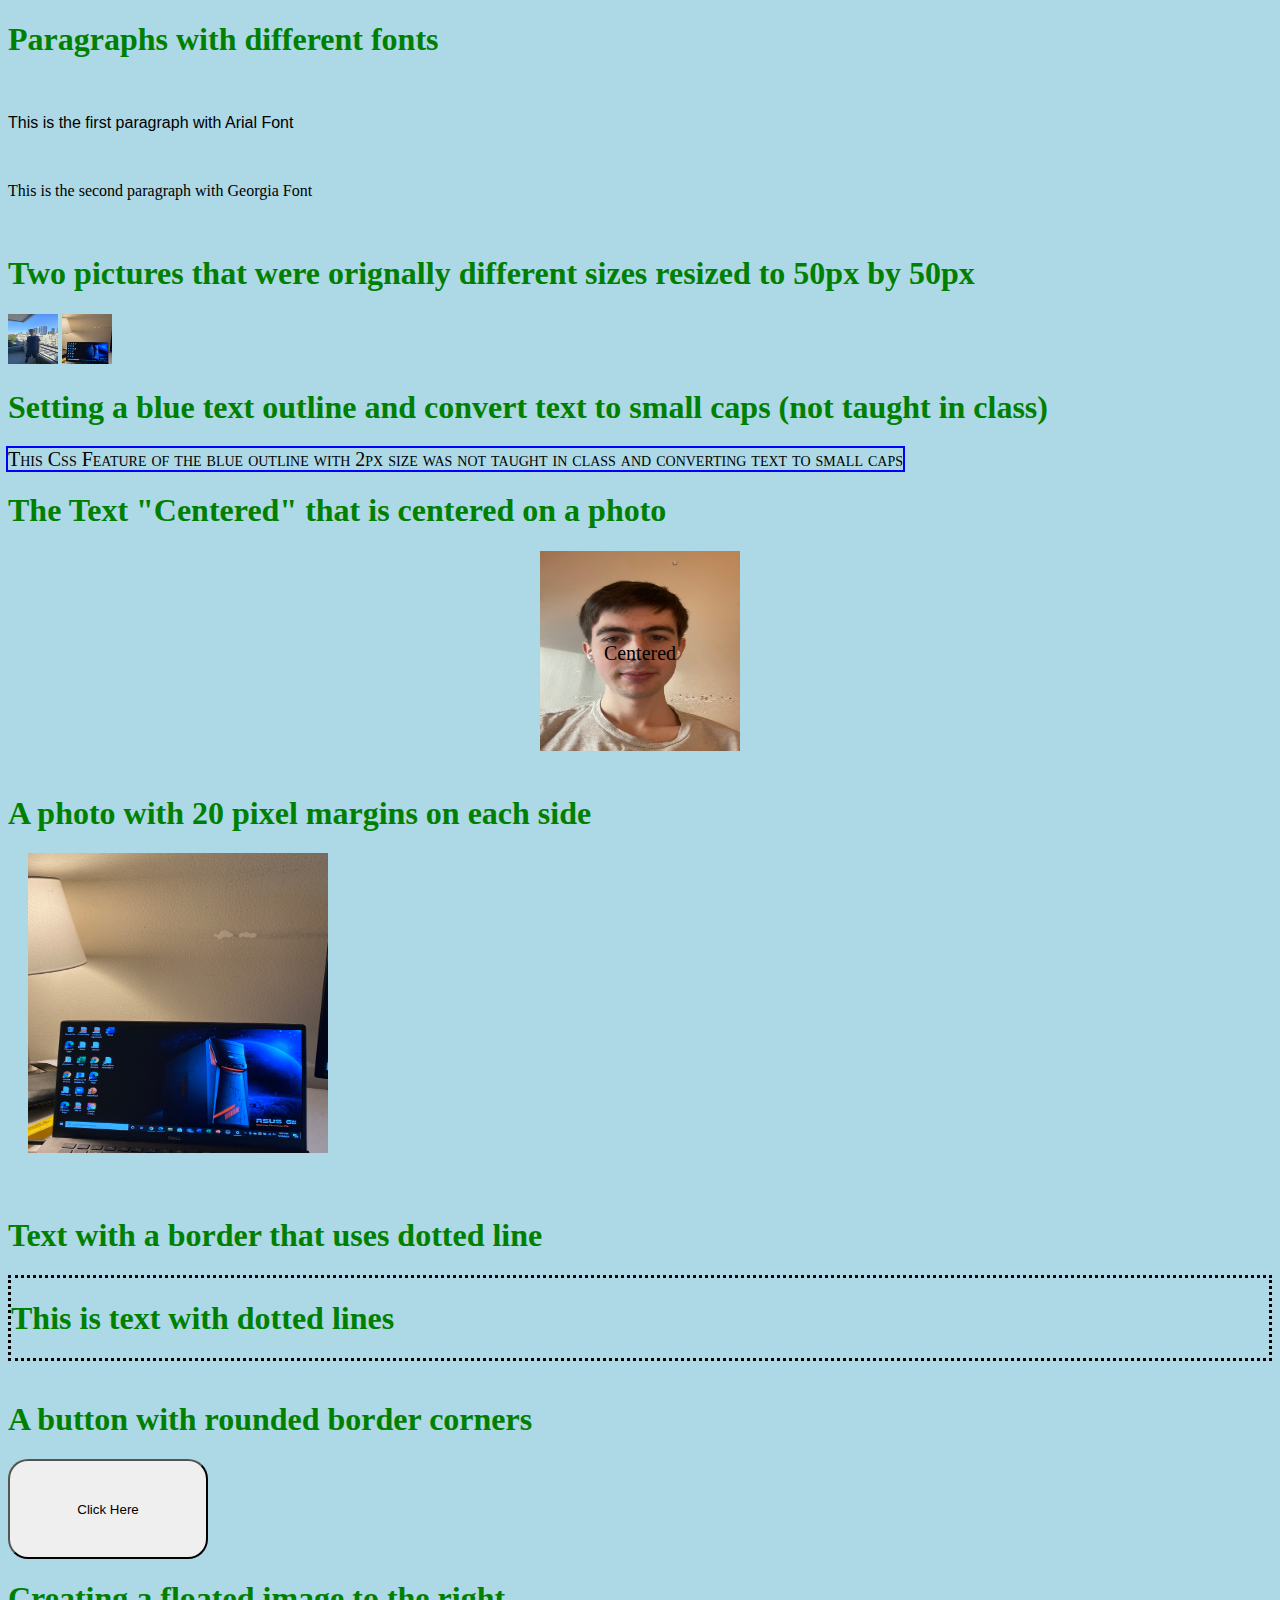
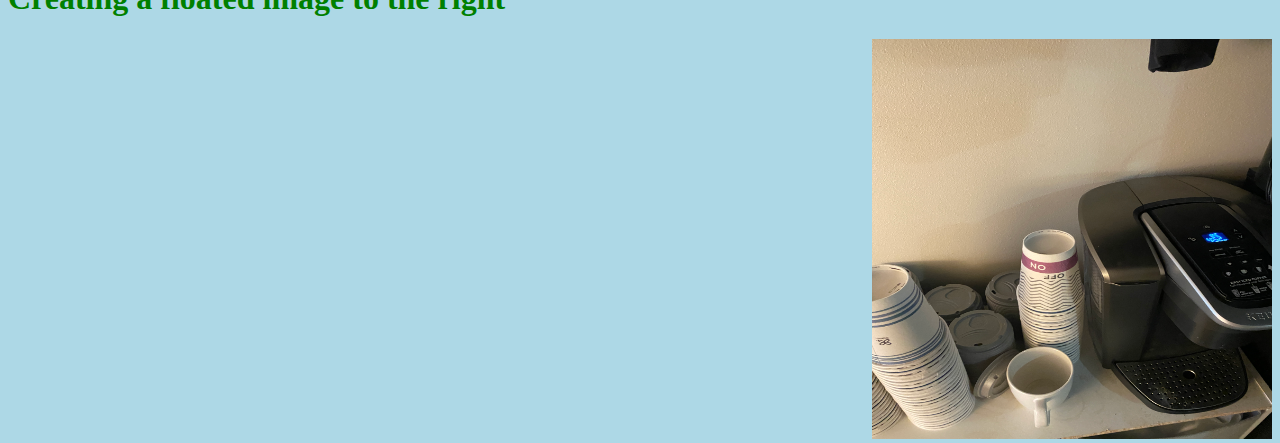
<file: someCss.html>
<!DOCTYPE html>
<html>
    <head>
        <title>Cooper's Original Website</title>
        <link rel ="stylesheet"
        type ="text/css"
        href = "anExternal.css" />
    </head>
   
    
    <h1>Paragraphs with different fonts</h1>
    <br />
    <p style="font-family:Arial">This is the first paragraph with Arial Font</p>
    <br />
    <p style="font-family:Georgia">This is the second paragraph with Georgia Font</p>
    <br />
    <h1>Two pictures that were orignally different sizes resized to 50px by 50px</h1>
    <img src="Cooper.JPG" alt="Cooper" height="50px" width="50px">
    <img src="computer.JPG" alt="copmuter" height="50px" width="50px">
    <br />
    <h1>Setting a blue text outline and convert text to small caps (not taught in class)</h1>
    <p1 style="outline: 2px solid; outline-color: blue; font-size:20px; font-variant:small-caps;">This Css Feature of the blue outline with 2px size was not taught in class and converting text to small caps</p1>
    <br />
    <h1>The Text "Centered" that is centered on a photo</h1>
    <head>
    <meta name="viewport" content="width=device-width", initial-scale=1>
    <style>
        .image {
           position: relative;
           text-align: center;
           color: black;
           font-size:20px;
        }

        .text {
            position: absolute;
            top:50%;
            left:50%;
            transform: translate(-50%,-50%);
        }
    </style>
    </head>
    <body>

    <div class="image">
        <img src="myphoto.JPG" alt="myphoto" height="200px" width="200px">
        <div class="text">Centered</div>
    </div>
    </body>
    <br />
    <h1>A photo with 20 pixel margins on each side</h1>
    <style>
        .computer {
            margin: 20px 20px 20px 20px;
        }
    </style>
    <div class="computer">
        <img src="computer.JPG" alt="computer" height="300px" width="300 px">
    </div>
    <br />
    <h1>Text with a border that uses dotted line</h1>
    <style>
        .dotted {
            border-style:dotted;
        }
    </style>
    <div class="dotted">
        <h1 style="font-family:Georgia";font-size:20px>This is text with dotted lines</h1>
    </div>
    <br />
    <h1>A button with rounded border corners</h1>
    <button type="button">Click Here</button>
    <style>
    button{
        width: 200px;
        height: 100px;
        border-radius: 20px;
    }
    </style>
    
    <h1>Creating a floated image to the right</h1>
    <style>
        .float {
            float: right;
        }
    </style>
    <div class="float">
        <img src="Keurig.JPG" alt="Keurig" height="400px" width="400px">
    </div>
    <br />
</html>
</file>
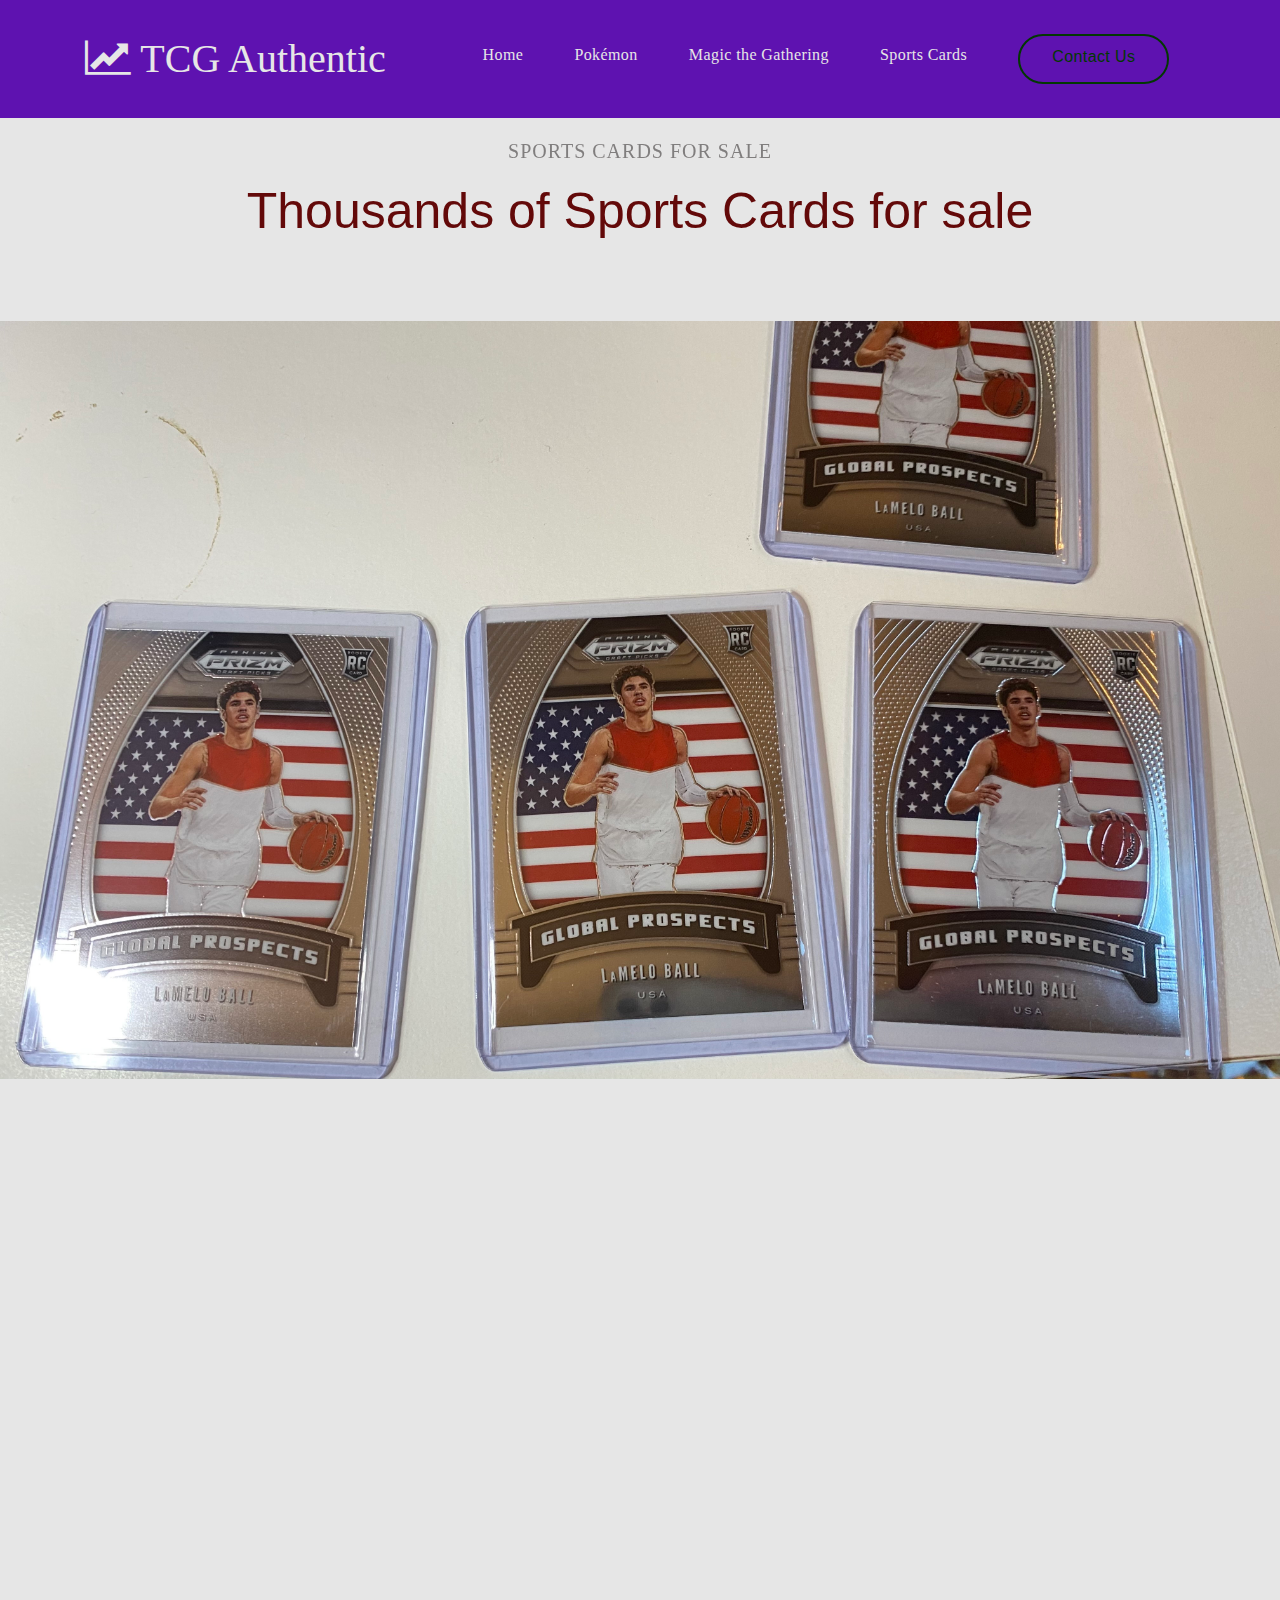
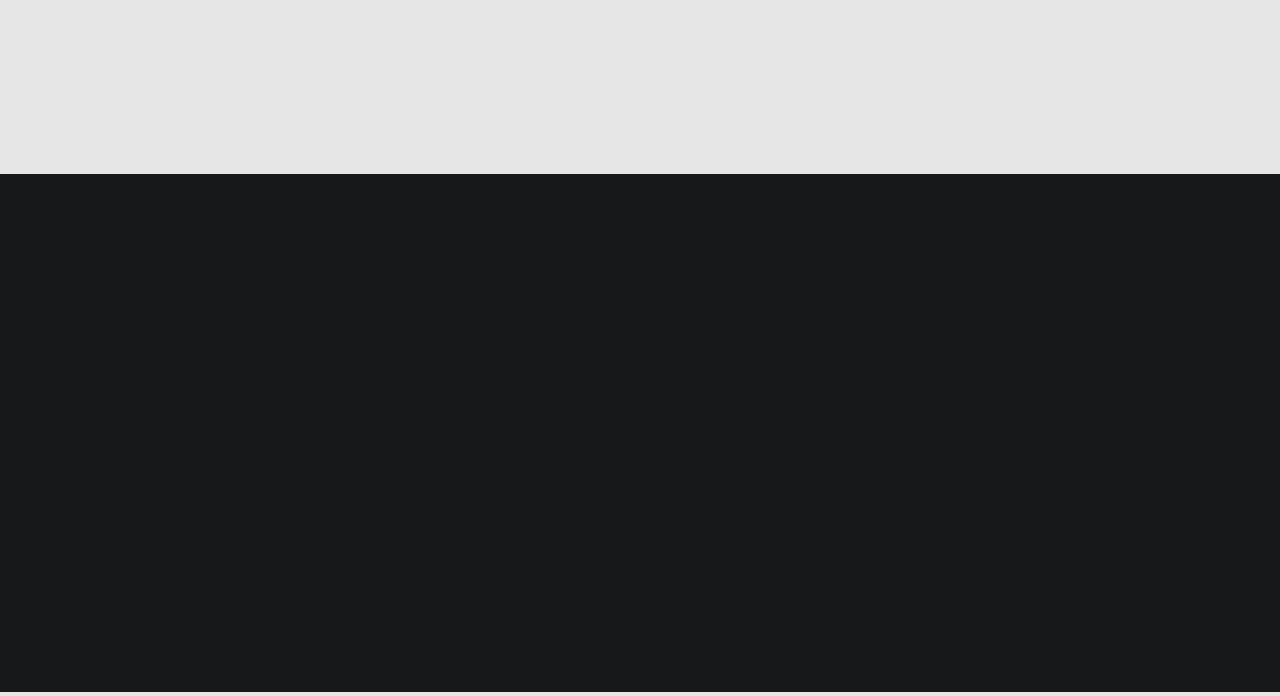
<file: sports.html>
<!DOCTYPE html>
<html lang="en">
<head>

     <title>TCG Authentic</title>
<!--

DIGITAL TREND

https://templatemo.com/tm-538-digital-trend

-->
     <meta charset="UTF-8">
     <meta http-equiv="X-UA-Compatible" content="IE=Edge">
     <meta name="description" content="">
     <meta name="keywords" content="">
     <meta name="author" content="">
     <meta name="viewport" content="width=device-width, initial-scale=1, maximum-scale=1">

     <link rel="stylesheet" href="css/bootstrap.min.css">
     <link rel="stylesheet" href="css/font-awesome.min.css">
     <link rel="stylesheet" href="css/aos.css">
     <link rel="stylesheet" href="css/owl.carousel.min.css">
     <link rel="stylesheet" href="css/owl.theme.default.min.css">

     <!-- MAIN CSS -->
     <link rel="stylesheet" href="css/templatemo-digital-trend.css">

</head>
<body>

     <!-- MENU BAR -->
    <nav class="navbar navbar-expand-lg position-absolute">
        <div class="container">
          <a class="navbar-brand" href="myFunSite.html">
              <i class="fa fa-line-chart"></i>
              TCG Authentic
            </a>

            <button class="navbar-toggler" type="button" data-toggle="collapse" data-target="#navbarNav" aria-controls="navbarNav" aria-expanded="false"
                aria-label="Toggle navigation">
                <span class="navbar-toggler-icon"></span>
            </button>

            <div class="collapse navbar-collapse" id="navbarNav">
                <ul class="navbar-nav ml-auto">
                    <li class="nav-item">
                         <a href="myFunSite.html" class="nav-link smoothScroll">Home</a>
                    </li>
                    <li class="nav-item">
                        <a href="pokemon.html" class="nav-link smoothScroll">Pokémon</a>
                    </li>
                    <li class="nav-item">
                        <a href="magic.html" class="nav-link smoothScroll">Magic the Gathering</a>
                    </li>
                    <li class="nav-item">
                        <a href="sports.html" class="nav-link">Sports Cards</a>
                    </li>
                    <li class="nav-item">
                        <a href="contact.html" class="nav-link contact">Contact Us</a>
                    </li>
                </ul>
            </div>
        </div>
    </nav>


     <!-- PROJECT DETAIL -->
     <section class="project-detail section-padding-half">
        <div class="container">
             <div class="row">

                  <div class="col-lg-9 mx-auto col-md-10 col-12 mt-lg-5 text-center" data-aos="fade-up">
                    <br>
                    <h4>Sports Cards for sale</h4>

                    <h1>Thousands of Sports Cards for sale</h1>
                  </div>
             </div>
        </div>
   </section>

   <div class="full-image text-center" data-aos="zoom-in">
     <img src="lamelo.jpg" class="img-fluid" alt="lamelo">
   </div>

   <!-- PROJECT DETAIL -->
   <section class="project-detail section-padding">
        <div class="container">
             <div class="row">

                <div class="col-lg-6 col-md-6 col-12 mb-5">

                    <img src="lamelo.jpg" class="img-fluid" alt="lamelo" data-aos="fade-up">
                  </div>

                  <div class="col-lg-5 col-md-6 mr-lg-auto mt-lg-5 col-12" data-aos="fade-up" data-aos-delay="200">

                    <h2>Sports Cards that are authentic are sold on TCG Authentic</h2>

                    <p class="mt-3 mb-4">All of our Sports Cards are:</p>

                    <ul class="list-detail">
                      <li><span>Authentic</span></li>
                      <li><span>High Condition</span></li>
                      <li><span>Rare</span></li>
                      <li><span>Great Value</span></li>
                    </ul>
                  </div>
             </div>
    </section>


     <footer class="site-footer">
        <div class="container">
          <div class="row">
  
            <div class="col-lg-5 mx-lg-auto col-md-8 col-10">
              <h1 class="text-white" data-aos="fade-up" data-aos-delay="100">We sell authentic <strong>cards</strong> only.</h1>
            </div>
  
            <div class="col-lg-3 col-md-6 col-12" data-aos="fade-up" data-aos-delay="200">
              <h4 class="my-4">Contact Info</h4>
  
              <p class="mb-1">
                <i class="fa fa-phone mr-2 footer-icon"></i> 
                425-753-9889
              </p>
  
              <p>
                <a href="#">
                  <i class="fa fa-envelope mr-2 footer-icon"></i>
                  tcgauthentic@gmail.com
                </a>
              </p>
            </div>
  
            <div class="col-lg-3 col-md-6 col-12" data-aos="fade-up" data-aos-delay="300">
              <h4 class="my-4">Return Location</h4>
  
              <p class="mb-1">
                <i class="fa fa-home mr-2 footer-icon"></i> 
                7241 185th Ave NE, Redmond, WA 98052
              </p>
            </div>
  
            <div class="col-lg-4 mx-lg-auto text-center col-md-8 col-12" data-aos="fade-up" data-aos-delay="400">
              <p class="copyright-text">Copyright &copy; 2021 TCG Authentic
              <br>
            </div>
  
            <div class="col-lg-4 mx-lg-auto col-md-6 col-12" data-aos="fade-up" data-aos-delay="500">
              
            </div>
  
          </div>
        </div>
      </footer>


     <!-- SCRIPTS -->
     <script src="js/jquery.min.js"></script>
     <script src="js/bootstrap.min.js"></script>
     <script src="js/aos.js"></script>
     <script src="js/owl.carousel.min.js"></script>
     <script src="js/custom.js"></script>

</body>
</html>
</file>
<file: css/templatemo-digital-trend.css>
/*

DIGITAL TREND

https://templatemo.com/tm-538-digital-trend

*/
  
  @font-face {
      font-family: 'Arial';
      src: url('../fonts/Plain-Regular.woff2') format('woff2'),
          url('../fonts/Plain-Regular.woff') format('woff');
      font-weight: normal;
      font-style: normal;
  }

  @font-face {
      font-family: 'Arial';
      src: url('../fonts/Plain-Light.woff2') format('woff2'),
          url('../fonts/Plain-Light.woff') format('woff');
      font-weight: bold;
      font-style: normal;
  }

  @font-face {
      font-family: 'Arial';
      src: url('../fonts/Plain-Bold.woff2') format('woff2'),
          url('../fonts/Plain-Bold.woff') format('woff');
      font-weight: bold;
      font-style: normal;
  }

  :root {
    --primary-color:        #187a40;
    --secondary-color:      #033803;
    --white-color:          #e6e6e6;
    --dark-color:           #171819;
    --project-bg:           #f0f8ff;
    --menu-bg:              #5e12b0;

    --title-color:          #630909;
    --gray-color:           #807e7e;
    --link-color:           #20b9c7;
    --p-color:              #3d3c3c;

    --base-font-family:     'Times New Roman', sans-serif;
    --title-font-family:    'Open Sans', sans-serif;
    --font-bold-family:     'Modern', sans-serif;
    --font-weight-bold:     bold;

    --h1-font-size:         50px;
    --h2-font-size:         40px;
    --h3-font-size:         30px;
    --p-font-size:          20px;
    --base-font-size:       20px;
    --menu-font-size:       16px;

    --border-radius-large:  150px;
    --border-radius-small:  10px;
  }

  body {
    background: var(--white-color);
    font-family: var(--base-font-family);
  }


  /*---------------------------------------
     TYPOGRAPHY              
  -----------------------------------------*/

  h1,h2,h3,h4,h5,h6 {
    font-family: var(--title-font-family);
    line-height: inherit;
  }

  h1 {
    color: var(--title-color);
    font-size: var(--h1-font-size);
  }

  h2 {
    font-size: var(--h2-font-size);
    font-weight: 100;
  }

  h3 {
    font-size: var(--h3-font-size);
    font-weight: 100;
    margin-bottom: 0;
  }

  h4 {
    color: var(--gray-color);
    font-family: var(--base-font-family);
    font-size: var(--p-font-size);
    letter-spacing: 1px;
    text-transform: uppercase;
  }

  p {
    color: var(--p-color);
    font-size: var(--p-font-size);
    line-height: 1.5em;
  }

  b, 
  strong {
    letter-spacing: 0;
    color: var(--secondary-color);
  }


  /*  BLOCKQUOTES */
  .quote {
    position: relative;
    margin: 0;
  }

  .quote::after {
    content: "“";
    position: absolute;
    bottom: -80px;
    left: 20px;
    font-family: times;
    color: var(--gray-color);
    font-weight: var(--font-weight-bold);
    font-size: 14em;
    line-height: 0;
    opacity: 0.10;
  }

  blockquote {
    border-left: 5px solid rgba(0,0,0,0.05);
    display: block;
    margin: 42px 0;
    padding: 14px 22px;
    color: rgba(0,0,0,0.5);
  }


  /* BUTTON */
  .custom-btn {
    background: transparent;
    border: 2px solid var(--dark-color);
    border-radius: var(--border-radius-large);
    padding: 12px 26px 14px 26px;
    color: var(--dark-color);
    font-family: var(--title-font-family);
    font-size: var(--p-font-size);
    white-space: nowrap;
  }

  .custom-btn.btn-bg {
    background: var(--white-color);
    color: var(--primary-color);
    border-color: transparent;
	transition: all .3s ease;
  }
  
  .custom-btn:hover,
  .custom-btn:focus {
    background: var(--dark-color);
    color: var(--white-color);
    border-color: transparent;
  }


  /*---------------------------------------
     GENERAL               
  -----------------------------------------*/

  * {
    -webkit-box-sizing: border-box;
    -moz-box-sizing: border-box;
    box-sizing: border-box;
  }

  *::before,
  *::after {
    -webkit-box-sizing: border-box;
    -moz-box-sizing: border-box;
    box-sizing: border-box;
  }

  a {
    color: var(--link-color);
    font-weight: normal;
    text-decoration: none;
  }

  a:hover, 
  a:active, 
  a:focus {
    color: var(--secondary-color);
    outline: none;
    text-decoration: none;
  }

  ::selection {
    background: var(--secondary-color);
    color: var(--white-color);
  }

  .section-padding {
    padding: 8em 0;
  }
  .section-padding-half {
    padding: 4em 0;
  }

  .google-map iframe {
    display: block;
    width: 100%;
  }



  /*---------------------------------------
    MENU             
  -----------------------------------------*/

  .navbar {
    background: var(--menu-bg);
    z-index: 2;
    top: 0;
    right: 0;
    left: 0;
    padding: 1.5em;
  }

  .navbar-brand {
    color: var(--white-color);
    font-size: var(--h2-font-size);
  }

  .nav-link {
    color: var(--white-color);
    font-size: var(--menu-font-size);
    letter-spacing: 0.4px;
    margin: 0 1.6em;
    padding: 0.6em;
  }

  .nav-link.active,
  .nav-link:hover {
    color: var(--secondary-color);
  }

  .navbar-expand-lg .navbar-nav .nav-link {
    padding-right: 0;
    padding-left: 0;
  }

  .navbar-expand-lg .navbar-nav .nav-link.contact {
    border: 2px solid var(--secondary-color);
    border-radius: var(--border-radius-large);
    color: var(--secondary-color);
    font-family: var(--font-bold-family);
    padding: 0.6em 2em 0.8em 2em;
  }

  .navbar-expand-lg .navbar-nav .nav-link.contact:hover,
  .navbar-expand-lg .navbar-nav .nav-link.contact.active {
    background: var(--secondary-color);
    color: var(--white-color);
  }

  .navbar-nav .navbar-toggler-icon {
    background: none;
  }

  .navbar-toggler {
    border: 0;
    padding: 0;
    cursor: pointer;
    margin: 0 10px 0 0;
    width: 30px;
    height: 35px;
    outline: none;
  }

  .navbar-toggler:focus {
    outline: none;
  }

  .navbar-toggler[aria-expanded="true"] .navbar-toggler-icon {
    background: transparent;
  }

  .navbar-toggler[aria-expanded="true"] .navbar-toggler-icon::before,
  .navbar-toggler[aria-expanded="true"] .navbar-toggler-icon::after {
    transition: top 300ms 50ms ease, -webkit-transform 300ms 350ms ease;
    transition: top 300ms 50ms ease, transform 300ms 350ms ease;
    transition: top 300ms 50ms ease, transform 300ms 350ms ease, -webkit-transform 300ms 350ms ease;
    top: 0;
  }

  .navbar-toggler[aria-expanded="true"] .navbar-toggler-icon::before {
    transform: rotate(45deg);
  }

  .navbar-toggler[aria-expanded="true"] .navbar-toggler-icon::after {
    transform: rotate(-45deg);
  }

  .navbar-toggler .navbar-toggler-icon {
    background: var(--white-color);
    transition: background 10ms 300ms ease;
    display: block;
    width: 30px;
    height: 2px;
    position: relative;
  }

  .navbar-toggler .navbar-toggler-icon::before,
  .navbar-toggler .navbar-toggler-icon::after {
    transition: top 300ms 350ms ease, -webkit-transform 300ms 50ms ease;
    transition: top 300ms 350ms ease, transform 300ms 50ms ease;
    transition: top 300ms 350ms ease, transform 300ms 50ms ease, -webkit-transform 300ms 50ms ease;
    position: absolute;
    right: 0;
    left: 0;
    background: var(--white-color);
    width: 30px;
    height: 2px;
    content: '';
  }

  .navbar-toggler .navbar-toggler-icon::before {
    top: -8px;
  }

  .navbar-toggler .navbar-toggler-icon::after {
    top: 8px;
  }



  /*---------------------------------------
     HERO              
  -----------------------------------------*/

  .hero {
    position: relative;
    padding: 5em 0;
    overflow: hidden;
  }

  .hero-bg {
    background: linear-gradient(170deg, var(--primary-color) 64%, var(--white-color) 30%);
  }

  .hero-image {
    position: relative;
    top: 2em;
  }



  /*---------------------------------------
     PROJECT              
  -----------------------------------------*/

  .project {
    background: var(--project-bg);
  }

  .project-wrapper {
    position: relative;
  }

  .project-wrapper img {
    border-radius: var(--border-radius-small);
  }

  .project-info {
    background: var(--white-color);
    border-radius: var(--border-radius-small);
    position: absolute;
    bottom: 32px;
    right: 32px;
    left: 32px;
    width: 90%;
    padding: 32px;
  }

  .project-info small {
    font-family: Plain-Bold;
    color: var(--gray-color);
    position: relative;
    top: 2px;
  }

  .project-info a {
    color: var(--primary-color);
  }

  .project-info .project-icon {
    background: var(--primary-color);
  }

  .project-icon {
    position: absolute;
    right: 30px;
    top: 40px;
    background: var(--dark-color);
    border-radius: var(--border-radius-large);
    color: var(--white-color);
    font-size: var(--h2-font-size);
    width: 40px;
    height: 40px;
    line-height: 40px;
    text-align: center;
    padding-left: 5px;
  }

  .owl-theme .owl-dots .owl-dot {
    outline: none;
  }

  .owl-theme .owl-dots .owl-dot span {
    background: var(--gray-color);
    width: 50px;
    height: 3px;
    margin:  35px 5px;
  }

  .owl-theme .owl-dots .owl-dot.active span, 
  .owl-theme .owl-dots .owl-dot:hover span {
    background: var(--secondary-color);
  }

  .list-detail {
    margin-left: 1em;
    padding-left: 1em;
    position: relative;
  }

  .list-detail li {
    display: block;
    list-style: none;
    margin: 0.6em 0 0 0.8em;
  }

  .list-detail li::before {
    content: "";
    width: 0;
    height: 0;
    border-width: 0 16px 16px 0;
    border-color: transparent var(--secondary-color) transparent transparent;
    border-style: solid;
    position: absolute;
    left: 0;
  }

  .list-detail span {
    position: relative;
    bottom: 5px;
  }

  .client-info img {
    width: 100px;
    margin-right: 1em;
  }



  /*---------------------------------------
      ABOUT            
  -----------------------------------------*/

  .about {
    position: relative;
    overflow: hidden;
  }

  .about-image img {
    display: block;
    margin: 0 auto;
  }



  /*---------------------------------------
      BLOG            
  -----------------------------------------*/

  .blog-header {
    border-radius: var(--border-radius-small);
    position: relative;
    overflow: hidden;
  }

  .blog-header img {
    border-radius: var(--border-radius-small);
    display: block;
  }

  .blog-header-info {
    background: linear-gradient(transparent,rgba(0,0,0,0.95));
    position: absolute;
    right: 0;
    left: 0;
    bottom: 0;
    padding: 2em;
  }

  .blog-header-info h3 {
    max-width: 80%;
  }

  .blog-header-info a {
    color: var(--white-color);
  }

  .blog-header-info a:hover {
    color: var(--secondary-color);
  }

  .blog-sidebar img {
    border-radius: var(--border-radius-small);
    width: 159px;
    margin-right: 22px;
  }

  .blog-sidebar h3 {
    font-size: 18px;
  }



  /*---------------------------------------
     CONTACT              
  -----------------------------------------*/

  .newsletter-form .form-control,
  .contact-form .form-control {
    box-shadow: none;
    background: var(--project-bg);
    border: 0;
    padding: 1.7em 1.3em;
    margin: 14px 0;
  }

  .newsletter-form button,
  .contact-form #submit-button {
    background: var(--primary-color);
    border-radius: var(--border-radius-large);
    color: var(--white-color);
    cursor: pointer;
    font-size: var(--p-font-size);
    line-height: 0px;
    padding: 1.5em 1.3em;
  }

  .newsletter-form button {
    background: var(--secondary-color);
  }



  /*---------------------------------------
     FOOTER              
  -----------------------------------------*/

  .site-footer {
    background: var(--dark-color);
    padding: 7em 0 6em 0;
  }

  .site-footer a {
    color: var(--p-color);
  }

  .site-footer a:hover,
  .footer-icon {
    color: var(--secondary-color);
  }

  .footer-link li {
    display: inline-block;
    list-style: none;
    margin: 0 10px;
  }

  .copyright-text,
  .footer-link,
  .site-footer .social-icon {
    margin-top: 6em;
  }

  .copyright-text {
    margin-top: 5.3em;
  }



  /*---------------------------------------
     SOCIAL ICON              
  -----------------------------------------*/

  .social-icon {
    position: relative;
    padding: 0;
    margin: 4em 0 0 0;
  }

  .social-icon li {
    display: inline-block;
    list-style: none;
  }

  .social-icon li a {
    text-decoration: none;
    display: inline-block;
    font-size: var(--base-font-size);
    margin: 10px;
    text-align: center;
  }



  /*---------------------------------------
     RESPONSIVE STYLES              
  -----------------------------------------*/

  @media screen and (min-width: 1200px) {

    .about-info h2 {
      max-width: 70%;
    }
  }

  @media screen and (min-width: 991px) {

    .project h2 {
      max-width: 32%;
      margin: 0 auto;
    }
  }

  @media screen and (max-width: 991px) {

    .hero {
      padding-top: 14em;
    }

    .hero-text {
      bottom: 2em;
    }

    .navbar {
      padding: 1em;
    }

    .navbar-collapse {
      text-align: center;
      padding: 2.5em 0;
    }

    .nav-link {
      display: inline-block;
    }

    .navbar-expand-lg .navbar-nav .nav-link.contact {
      margin: 1em 0;
    }

    .copyright-text, 
    .footer-link, 
    .site-footer .social-icon {
      margin-top: 3em;
      padding: 0;
      text-align: left;
    }
  }

  @media screen and (max-width: 767px) {

    h1 {
      font-size: 36px;
    }

    h2 {
      font-size: 28px;
    }

    h3 {
      font-size: 22px;
    }

    .project-info {
      right: 0;
      left: 0;
      margin: 0 auto;
    }

    .footer-link, 
    .site-footer .social-icon {
      margin-top: 1em;
    }

    .copyright-text {
      margin: 2.5em 0 1em 0;
    }

    .footer-link li {
      margin-left: 0;
    }
  }
</file>
<file: anExternal.css>
body {
    background-color: lightblue;
}

h1{
    color: green;
    font-family: Times New Roman;
}
</file>
